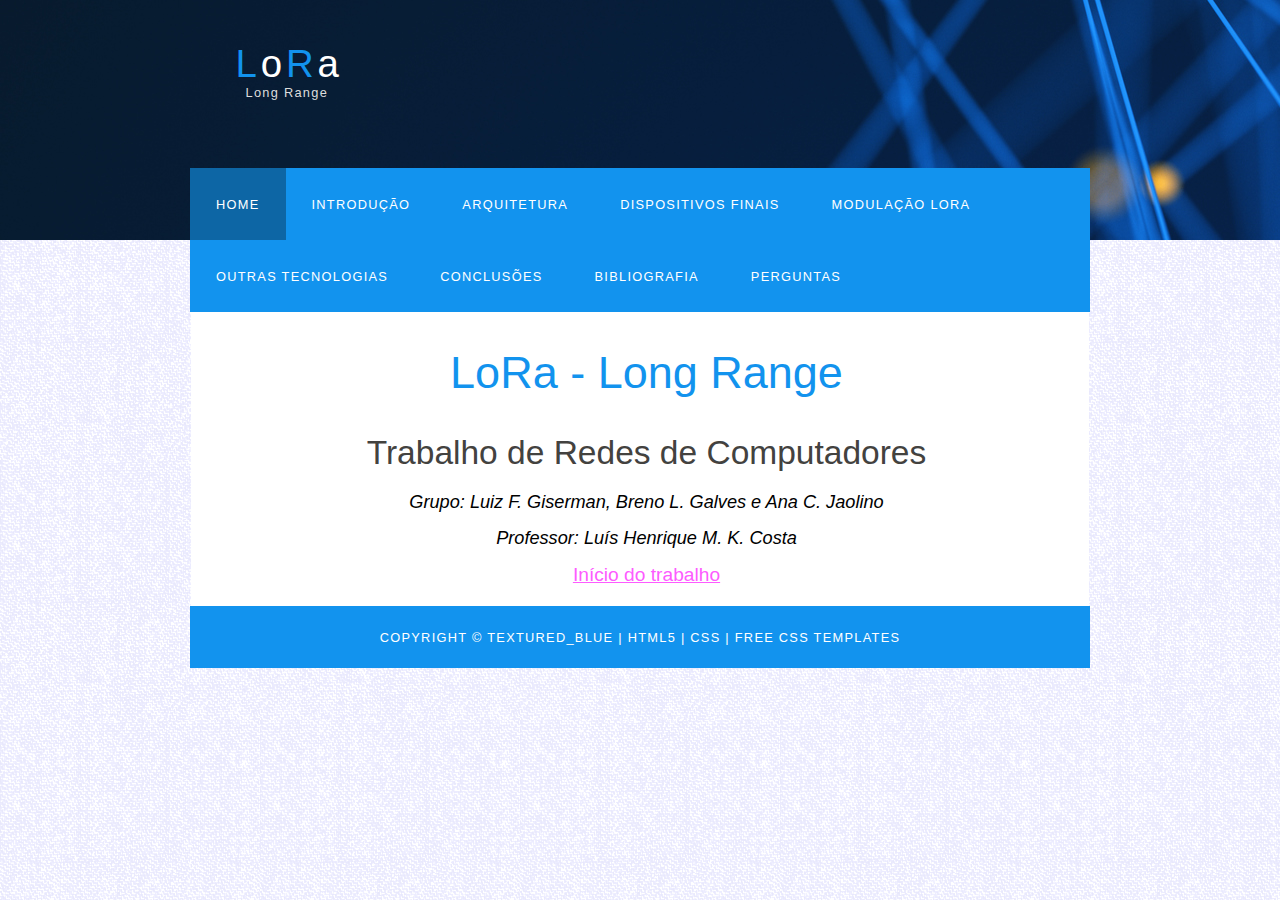
<file: index.html>
<!DOCTYPE HTML>
<html>

<head>
  <title>LoRa - Redes de Computadores I</title>
  <meta name="description" content="website description" />
  <meta charset="UTF-8"/>
  <meta name="keywords" content="website keywords, website keywords" />
  <meta http-equiv="content-type" content="text/html; charset=windows-1252" />
  <link rel="stylesheet" type="text/css" href="style/style.css" title="style" />
</head>

<body>
  <div id="main">
    <div id="header">
      <div id="logo">
        <div id="logo_text">
          <!-- class="logo_colour", allows you to change the colour of the text -->
          <h1><a href="index.html"><span class="logo_colour">L</span>o<span class="logo_colour">R</span>a</a></h1>
        </div>
        <div id="logoPadding">
        <h2>Long Range</h2>
        </div>
      </div>
      <div id="menubar">
        <ul id="menu">
          <!-- put class="selected" in the li tag for the selected page - to highlight which page you're on -->
          <li class="selected"><a href="index.html">Home</a></li>
          <li><a href="introducao.html">Introdução</a></li>
          <li><a href="arquitetura.html">Arquitetura</a></li>
          <li><a href="dispositivos.html">Dispositivos Finais</a></li>
          <li><a href="modulacao.html">Modulação LoRa</a></li>
          <li><a href="outras_tecno.html">Outras Tecnologias</a></li>
          <li><a href="conclusoes.html">Conclusões</a></li>
          <li><a href="bibliografia.html">Bibliografia</a></li>
          <li><a href="perguntas.html">Perguntas</a></li>

        </ul>
      </div>
    </div>
    <div id="site_content">
      <div id="content">
        <div align="center">
          <h2 class="maior">LoRa - Long Range</h2>
          <h3>Trabalho de Redes de Computadores</h3>
          <h5>Grupo: Luiz F. Giserman, Breno L. Galves e Ana C. Jaolino</h5>
          <h5>Professor: Luís Henrique M. K. Costa</h5>
          <a class="ulist" href="introducao.html">Início do trabalho</a>
        </div>
      </div>
    </div>
    <div id="footer">
      Copyright &copy; textured_blue | <a href="http://validator.w3.org/check?uri=referer">HTML5</a> | <a href="http://jigsaw.w3.org/css-validator/check/referer">CSS</a> | <a href="http://www.html5webtemplates.co.uk">Free CSS Templates</a>
    </div>
  </div>
</body>
</html>
</file>
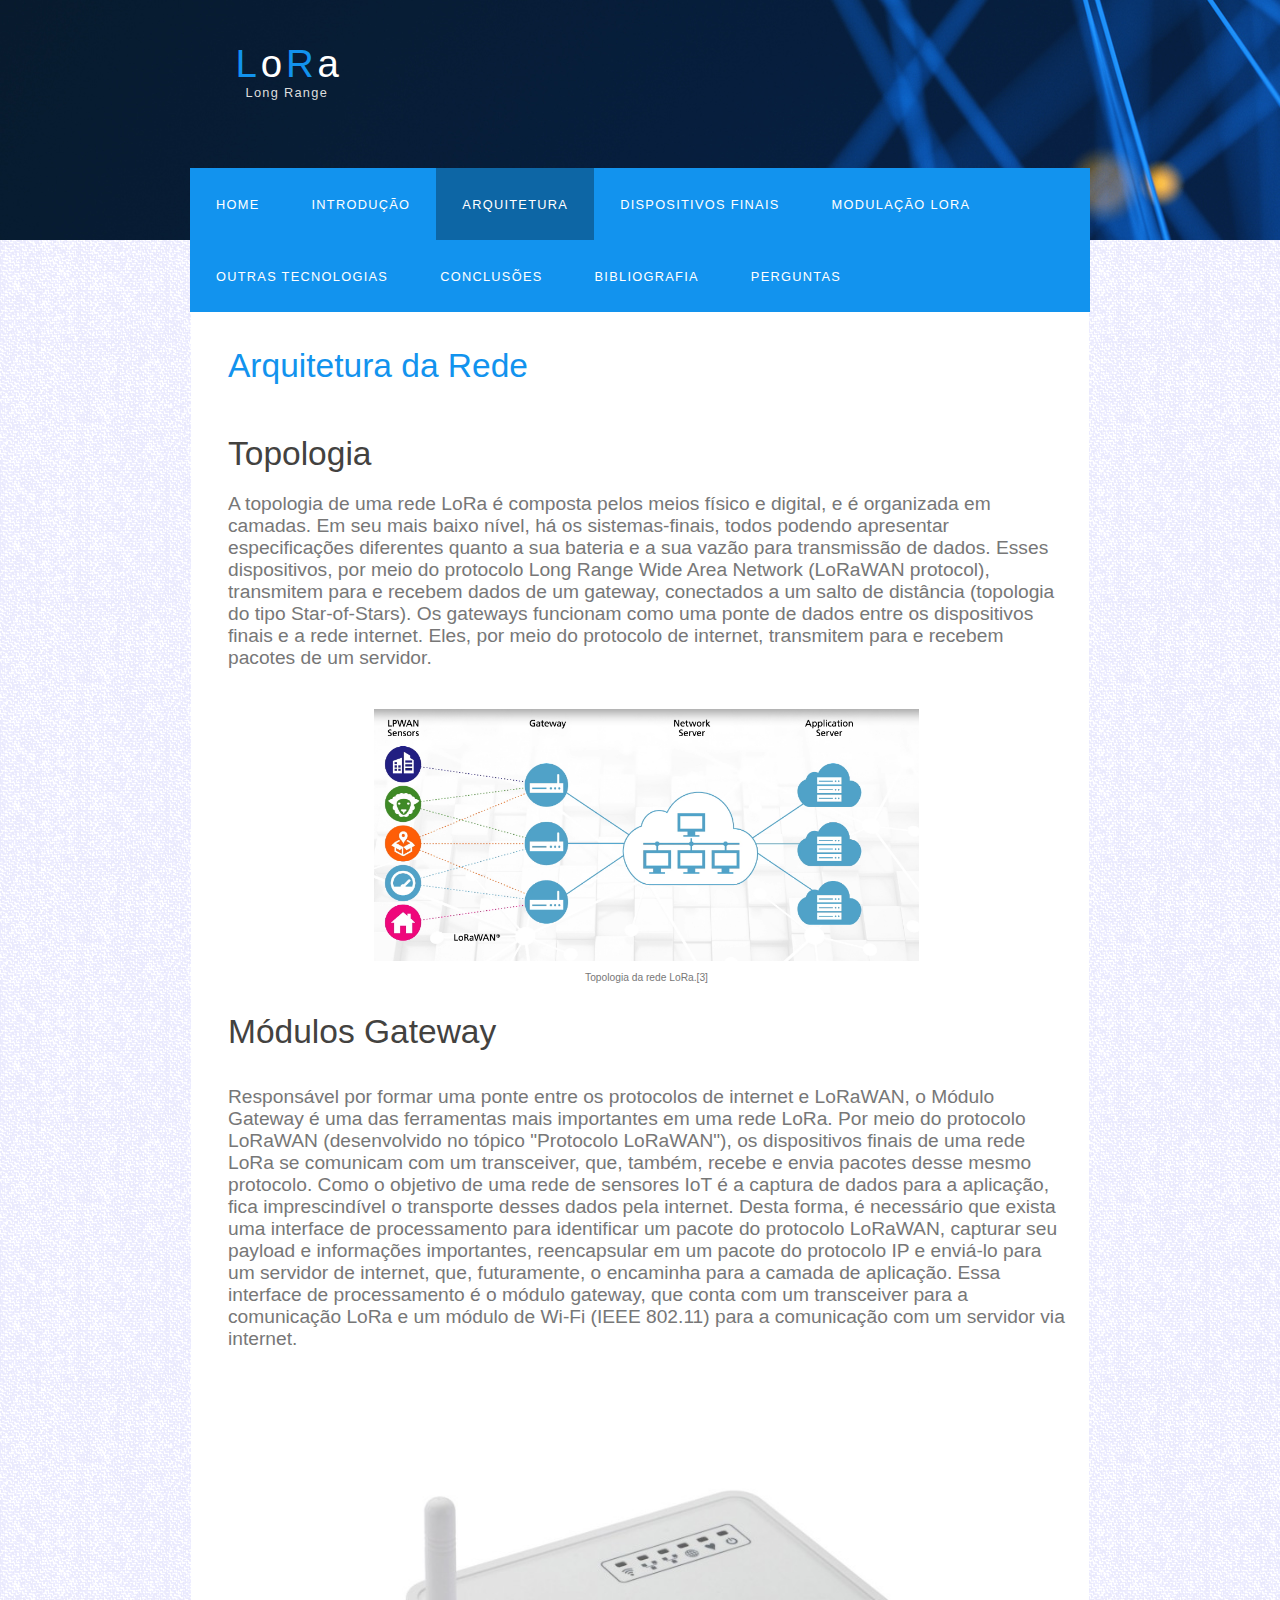
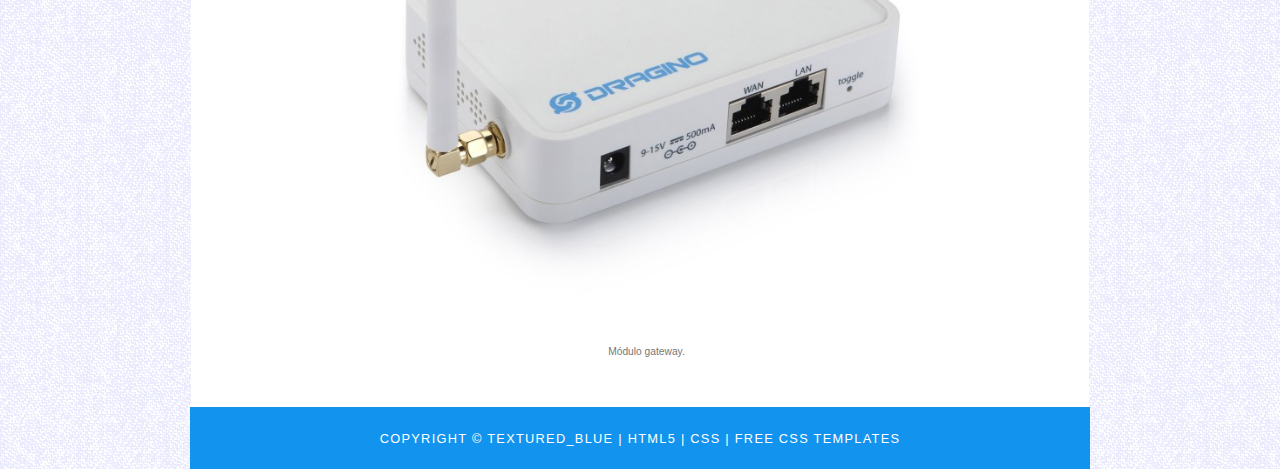
<file: arquitetura.html>
<!DOCTYPE HTML>
<html>

<head>
  <title>LoRa - Redes de Computadores I</title>
  <meta name="description" content="website description" />
  <meta charset="UTF-8"/>
  <meta name="keywords" content="website keywords, website keywords" />
  <meta http-equiv="content-type" content="text/html; charset=windows-1252" />
  <link rel="stylesheet" type="text/css" href="style/style.css" title="style" />
</head>

<body>
  <div id="main">
    <div id="header">
      <div id="logo">
        <div id="logo_text">
          <h1><a href="index.html"><span class="logo_colour">L</span>o<span class="logo_colour">R</span>a</a></h1>
        </div>
        <div id="logoPadding">
        <h2>Long Range</h2>
        </div>
      </div>
      <div id="menubar">
        <ul id="menu">
          <!-- put class="selected" in the li tag for the selected page - to highlight which page you're on -->
          <li><a href="index.html">Home</a></li>
          <li><a href="introducao.html">Introdução</a></li>
          <li class="selected"><a href="arquitetura.html">Arquitetura</a></li>
          <li><a href="dispositivos.html">Dispositivos Finais</a></li>
          <li><a href="modulacao.html">Modulação LoRa</a></li>
          <li><a href="outras_tecno.html">Outras Tecnologias</a></li>
          <li><a href="conclusoes.html">Conclusões</a></li>
          <li><a href="bibliografia.html">Bibliografia</a></li>
          <li><a href="perguntas.html">Perguntas</a></li>

        </ul>
      </div>
    </div>
    <div id="site_content">

      <div id="content">
        <!-- insert the page content here -->
        <h2>Arquitetura da Rede</h2>
        <br>
        <h1>Topologia</h1>
        <p>A topologia de uma rede LoRa é composta pelos meios físico e digital, e é organizada em camadas. Em seu mais baixo nível, há os sistemas-finais, todos podendo apresentar especificações diferentes quanto a sua bateria e a sua vazão para transmissão de dados. Esses dispositivos, por meio do protocolo Long Range Wide Area Network (LoRaWAN protocol), transmitem para e recebem dados de um gateway, conectados a um salto de distância (topologia do tipo Star-of-Stars). Os gateways funcionam como uma ponte de dados entre os dispositivos finais e a rede internet. Eles, por meio do protocolo de internet, transmitem para e recebem pacotes de um servidor.</p>

        <div class="imageCaption"><img src="imgs/topologia.png" class="imagePadding"><br>Topologia da rede LoRa.[3]</div>

        <br>
        <h1>Módulos Gateway</h1>
        <br>

        <p>Responsável por formar uma ponte entre os protocolos de internet e LoRaWAN, o Módulo Gateway é uma das ferramentas mais importantes em uma rede LoRa. Por meio do protocolo LoRaWAN (desenvolvido no tópico "Protocolo LoRaWAN"), os dispositivos finais de uma rede LoRa se comunicam com um transceiver, que, também, recebe e envia pacotes desse mesmo protocolo. Como o objetivo de uma rede de sensores IoT é a captura de dados para a aplicação, fica imprescindível o transporte desses dados pela internet. Desta forma, é necessário que exista uma interface de processamento para identificar um pacote do protocolo LoRaWAN, capturar seu payload e informações importantes, reencapsular em um pacote do protocolo IP e enviá-lo para um servidor de internet, que, futuramente, o encaminha para a camada de aplicação. Essa interface de processamento é o módulo gateway, que conta com um transceiver para a comunicação LoRa e um módulo de Wi-Fi (IEEE 802.11) para a comunicação com um servidor via internet.</p>

        <div class="imageCaption"><img src="imgs/loraGateway.jpg" class="imagePadding"><br>Módulo gateway.</div>

        <br>
        <br>

      </div>
    </div>
    <div id="footer">
      Copyright &copy; textured_blue | <a href="http://validator.w3.org/check?uri=referer">HTML5</a> | <a href="http://jigsaw.w3.org/css-validator/check/referer">CSS</a> | <a href="http://www.html5webtemplates.co.uk">Free CSS Templates</a>
    </div>
  </div>
</body>
</html>
</file>
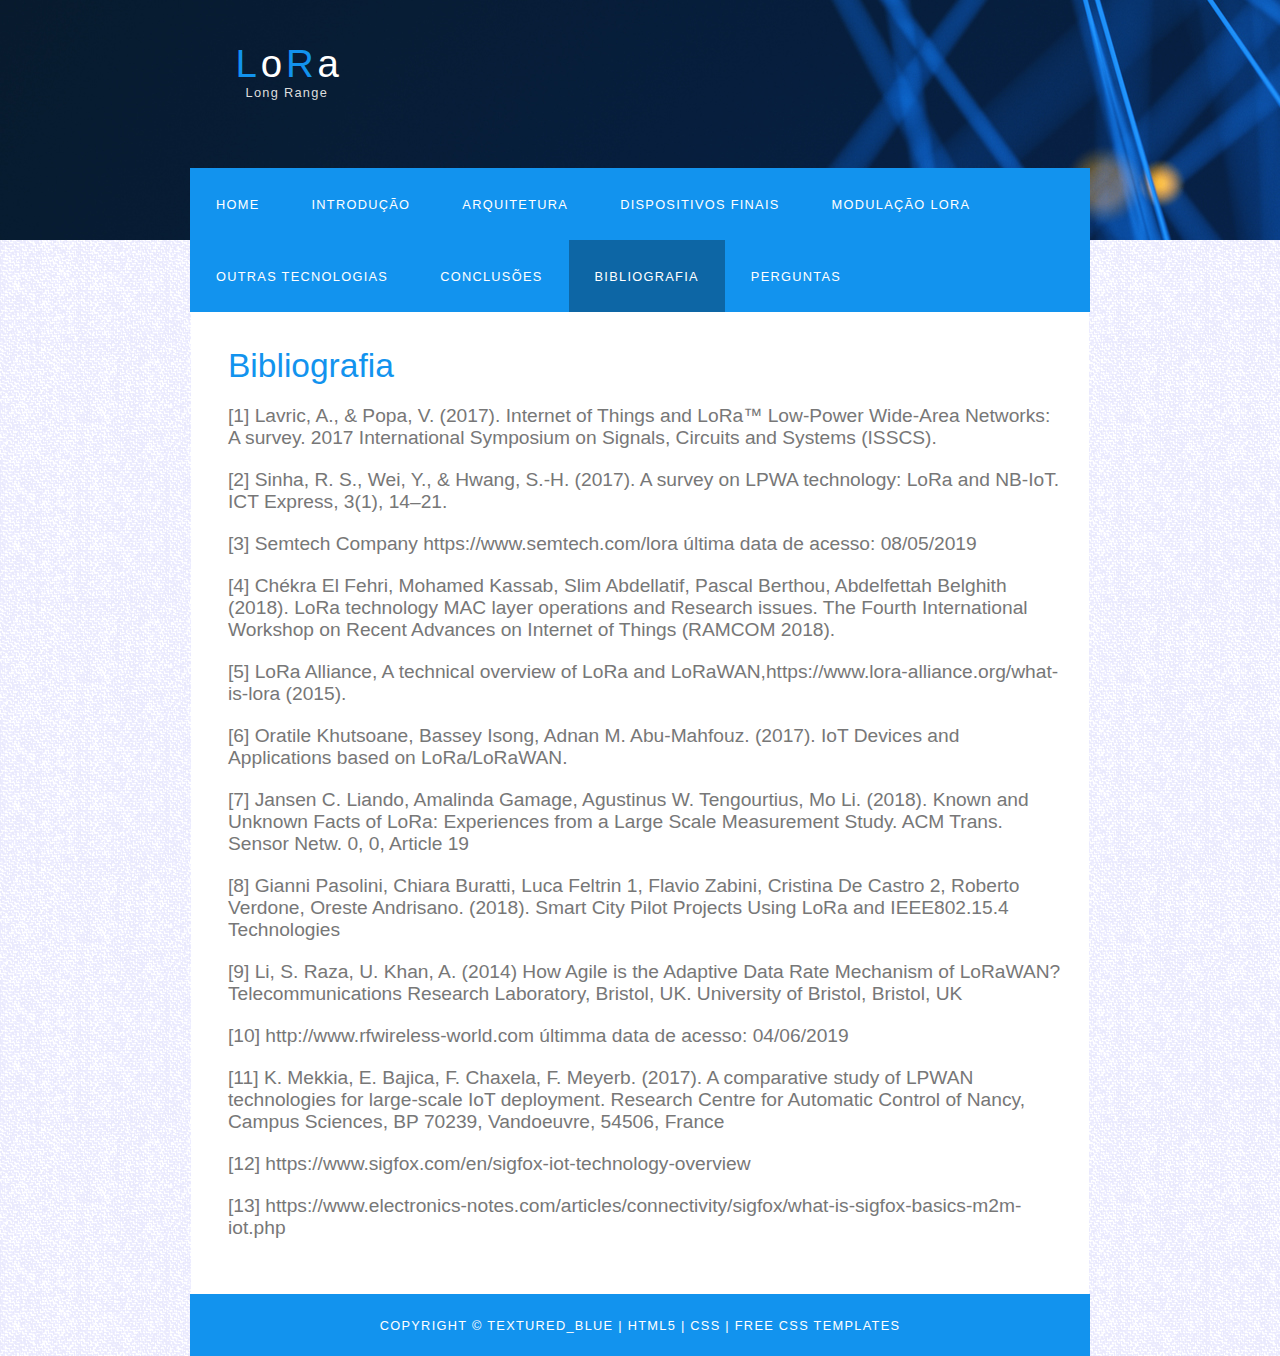
<file: bibliografia.html>
<!DOCTYPE HTML>
<html>

<head>
  <title>LoRa - Redes de Computadores I</title>
  <meta name="description" content="website description" />
  <meta charset="UTF-8"/>
  <meta name="keywords" content="website keywords, website keywords" />
  <meta http-equiv="content-type" content="text/html; charset=windows-1252" />
  <link rel="stylesheet" type="text/css" href="style/style.css" title="style" />
</head>

<body>
  <div id="main">
    <div id="header">
      <div id="logo">
        <div id="logo_text">
          <h1><a href="index.html"><span class="logo_colour">L</span>o<span class="logo_colour">R</span>a</a></h1>
        </div>
        <div id="logoPadding">
        <h2>Long Range</h2>
        </div>
      </div>
      <div id="menubar">
        <ul id="menu">
          <!-- put class="selected" in the li tag for the selected page - to highlight which page you're on -->
          <li><a href="index.html">Home</a></li>
          <li><a href="introducao.html">Introdução</a></li>
          <li><a href="arquitetura.html">Arquitetura</a></li>
          <li><a href="dispositivos.html">Dispositivos Finais</a></li>
          <li><a href="modulacao.html">Modulação LoRa</a></li>
          <li><a href="outras_tecno.html">Outras Tecnologias</a></li>
          <li><a href="conclusoes.html">Conclusões</a></li>
          <li class="selected"><a href="bibliografia.html">Bibliografia</a></li>
          <li><a href="perguntas.html">Perguntas</a></li>

        </ul>
      </div>
    </div>
    <div id="site_content">
      <div id="content">
        <!-- insert the page content here -->
        <h2>Bibliografia</h2>
        <p>[1] Lavric, A., & Popa, V. (2017). Internet of Things and LoRa™ Low-Power Wide-Area Networks: A survey. 2017 International Symposium on Signals, Circuits and Systems (ISSCS).</p>
        <p>[2] Sinha, R. S., Wei, Y., & Hwang, S.-H. (2017). A survey on LPWA technology: LoRa and NB-IoT. ICT Express, 3(1), 14–21.</p>
        <p>[3] Semtech Company https://www.semtech.com/lora última data de acesso: 08/05/2019</p>
        <p>[4] Chékra El Fehri, Mohamed Kassab, Slim Abdellatif, Pascal Berthou, Abdelfettah Belghith (2018). LoRa technology MAC layer operations and Research issues. The Fourth International Workshop on Recent Advances on Internet of Things (RAMCOM 2018).</p>
        <p>[5] LoRa Alliance, A technical overview of LoRa and  LoRaWAN,https://www.lora-alliance.org/what-is-lora (2015). </p>
        <p>[6] Oratile Khutsoane, Bassey Isong, Adnan M. Abu-Mahfouz. (2017). IoT Devices and Applications based on LoRa/LoRaWAN.</p>
        <p>[7] Jansen C. Liando, Amalinda Gamage, Agustinus W. Tengourtius, Mo Li. (2018). Known and Unknown Facts of LoRa: Experiences from a Large Scale Measurement Study. ACM Trans. Sensor Netw. 0, 0, Article 19</p>
        <p>[8] Gianni Pasolini, Chiara Buratti, Luca Feltrin 1, Flavio Zabini, Cristina De Castro 2, Roberto Verdone, Oreste Andrisano. (2018). Smart City Pilot Projects Using LoRa and IEEE802.15.4 Technologies</p>
        <p>[9] Li, S. Raza, U. Khan, A. (2014) How Agile is the Adaptive Data Rate Mechanism of LoRaWAN? Telecommunications Research Laboratory, Bristol, UK. University of Bristol, Bristol, UK</p>
        <p>[10] http://www.rfwireless-world.com últimma data de acesso: 04/06/2019</p>
        <p>[11] K. Mekkia, E. Bajica, F. Chaxela, F. Meyerb. (2017). A comparative study of LPWAN technologies for large-scale IoT deployment. Research Centre for Automatic Control of Nancy, Campus Sciences, BP 70239, Vandoeuvre, 54506, France</p>
        <p>[12] https://www.sigfox.com/en/sigfox-iot-technology-overview</p>
        <p>[13] https://www.electronics-notes.com/articles/connectivity/sigfox/what-is-sigfox-basics-m2m-iot.php</p>
        <br>
      </div>
    </div>
    <div id="footer">
      Copyright &copy; textured_blue | <a href="http://validator.w3.org/check?uri=referer">HTML5</a> | <a href="http://jigsaw.w3.org/css-validator/check/referer">CSS</a> | <a href="http://www.html5webtemplates.co.uk">Free CSS Templates</a>
    </div>
  </div>
</body>
</html>
</file>
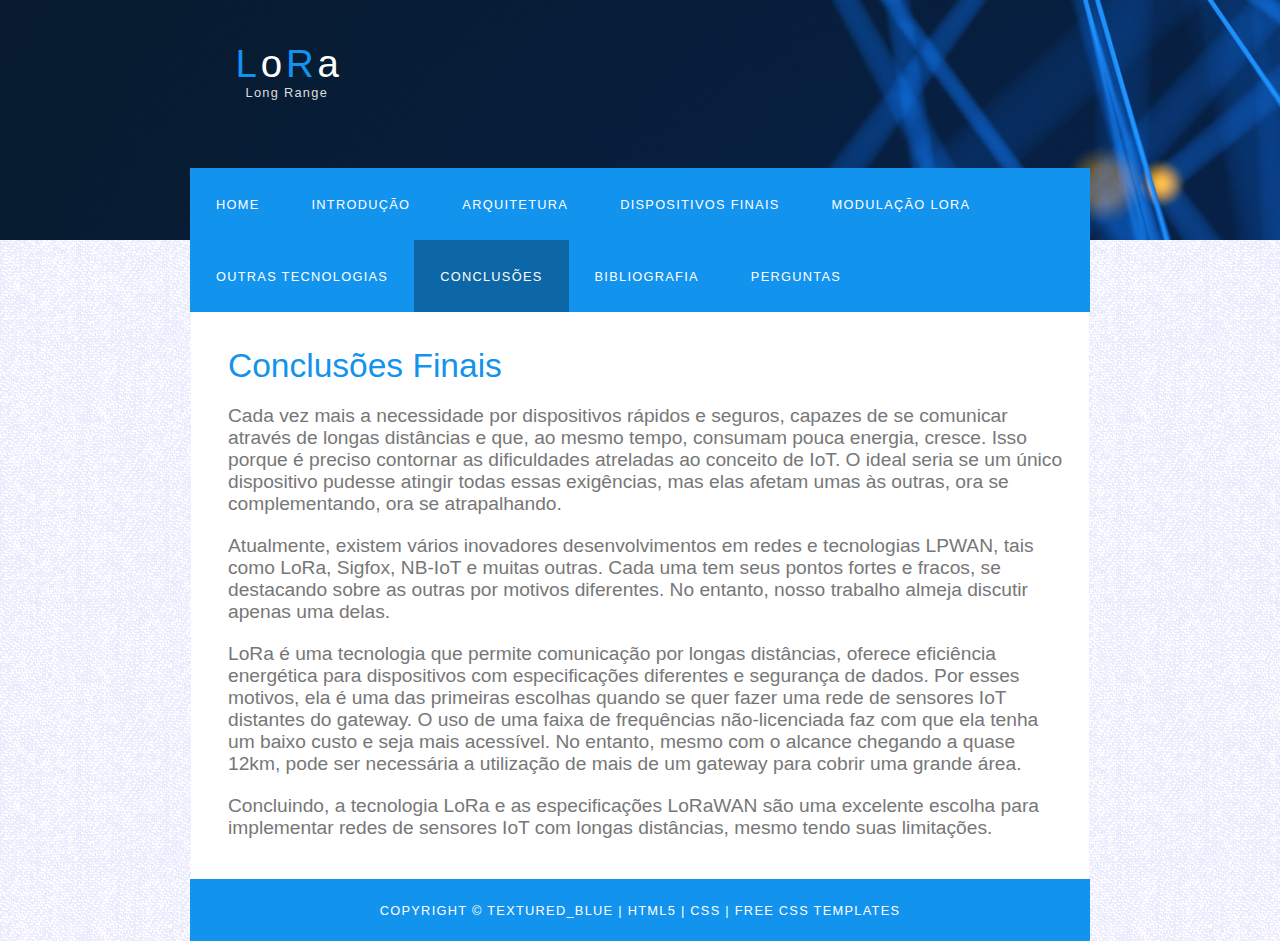
<file: conclusoes.html>
<!DOCTYPE HTML>
<html>

<head>
  <title>LoRa - Redes de Computadores I</title>
  <meta name="description" content="website description" />
  <meta charset="UTF-8"/>
  <meta name="keywords" content="website keywords, website keywords" />
  <meta http-equiv="content-type" content="text/html; charset=windows-1252" />
  <link rel="stylesheet" type="text/css" href="style/style.css" title="style" />
</head>

<body>
  <div id="main">
    <div id="header">
      <div id="logo">
        <div id="logo_text">
          <h1><a href="index.html"><span class="logo_colour">L</span>o<span class="logo_colour">R</span>a</a></h1>
        </div>
        <div id="logoPadding">
        <h2>Long Range</h2>
        </div>
      </div>
      <div id="menubar">
        <ul id="menu">
          <!-- put class="selected" in the li tag for the selected page - to highlight which page you're on -->
          <li><a href="index.html">Home</a></li>
          <li><a href="introducao.html">Introdução</a></li>
          <li><a href="arquitetura.html">Arquitetura</a></li>
          <li><a href="dispositivos.html">Dispositivos Finais</a></li>
          <li><a href="modulacao.html">Modulação LoRa</a></li>
          <li><a href="outras_tecno.html">Outras Tecnologias</a></li>
          <li class="selected"><a href="conclusoes.html">Conclusões</a></li>
          <li><a href="bibliografia.html">Bibliografia</a></li>
          <li><a href="perguntas.html">Perguntas</a></li>

        </ul>
      </div>
    </div>
    <div id="site_content">
      <div id="content">
        <!-- insert the page content here -->
        <h2>Conclusões Finais</h2>
        <p>Cada vez mais a necessidade por dispositivos rápidos e seguros, capazes de se comunicar através de  longas  distâncias  e que,  ao  mesmo  tempo,  consumam  pouca  energia, cresce. Isso porque é preciso contornar as dificuldades atreladas ao conceito de IoT. O  ideal  seria  se  um  único dispositivo pudesse atingir todas essas exigências, mas elas afetam umas às outras, ora se complementando, ora se atrapalhando.</p>
        <p>Atualmente, existem vários inovadores desenvolvimentos em redes e tecnologias LPWAN, tais como LoRa, Sigfox, NB-IoT e muitas outras. Cada uma tem seus pontos fortes e fracos, se destacando sobre as outras por motivos diferentes. No entanto, nosso trabalho almeja discutir apenas uma delas.</p>
        <p>LoRa é uma tecnologia que permite comunicação por longas distâncias, oferece eficiência energética para dispositivos com especificações diferentes e segurança de dados. Por esses motivos, ela é uma das primeiras escolhas quando se quer fazer uma rede de sensores IoT distantes do gateway. O uso de uma faixa de frequências não-licenciada faz com que ela tenha um baixo custo e seja mais acessível. No entanto, mesmo com o alcance chegando a quase 12km, pode ser necessária a utilização de mais de um gateway para cobrir uma grande área.</p>
        <p>Concluindo, a tecnologia LoRa e as especificações LoRaWAN são uma excelente escolha para implementar redes de sensores IoT com longas distâncias, mesmo tendo suas limitações.</p> 
      </div>
    </div>
    <div id="footer">
      Copyright &copy; textured_blue | <a href="http://validator.w3.org/check?uri=referer">HTML5</a> | <a href="http://jigsaw.w3.org/css-validator/check/referer">CSS</a> | <a href="http://www.html5webtemplates.co.uk">Free CSS Templates</a>
    </div>
  </div>
</body>
</html>
</file>
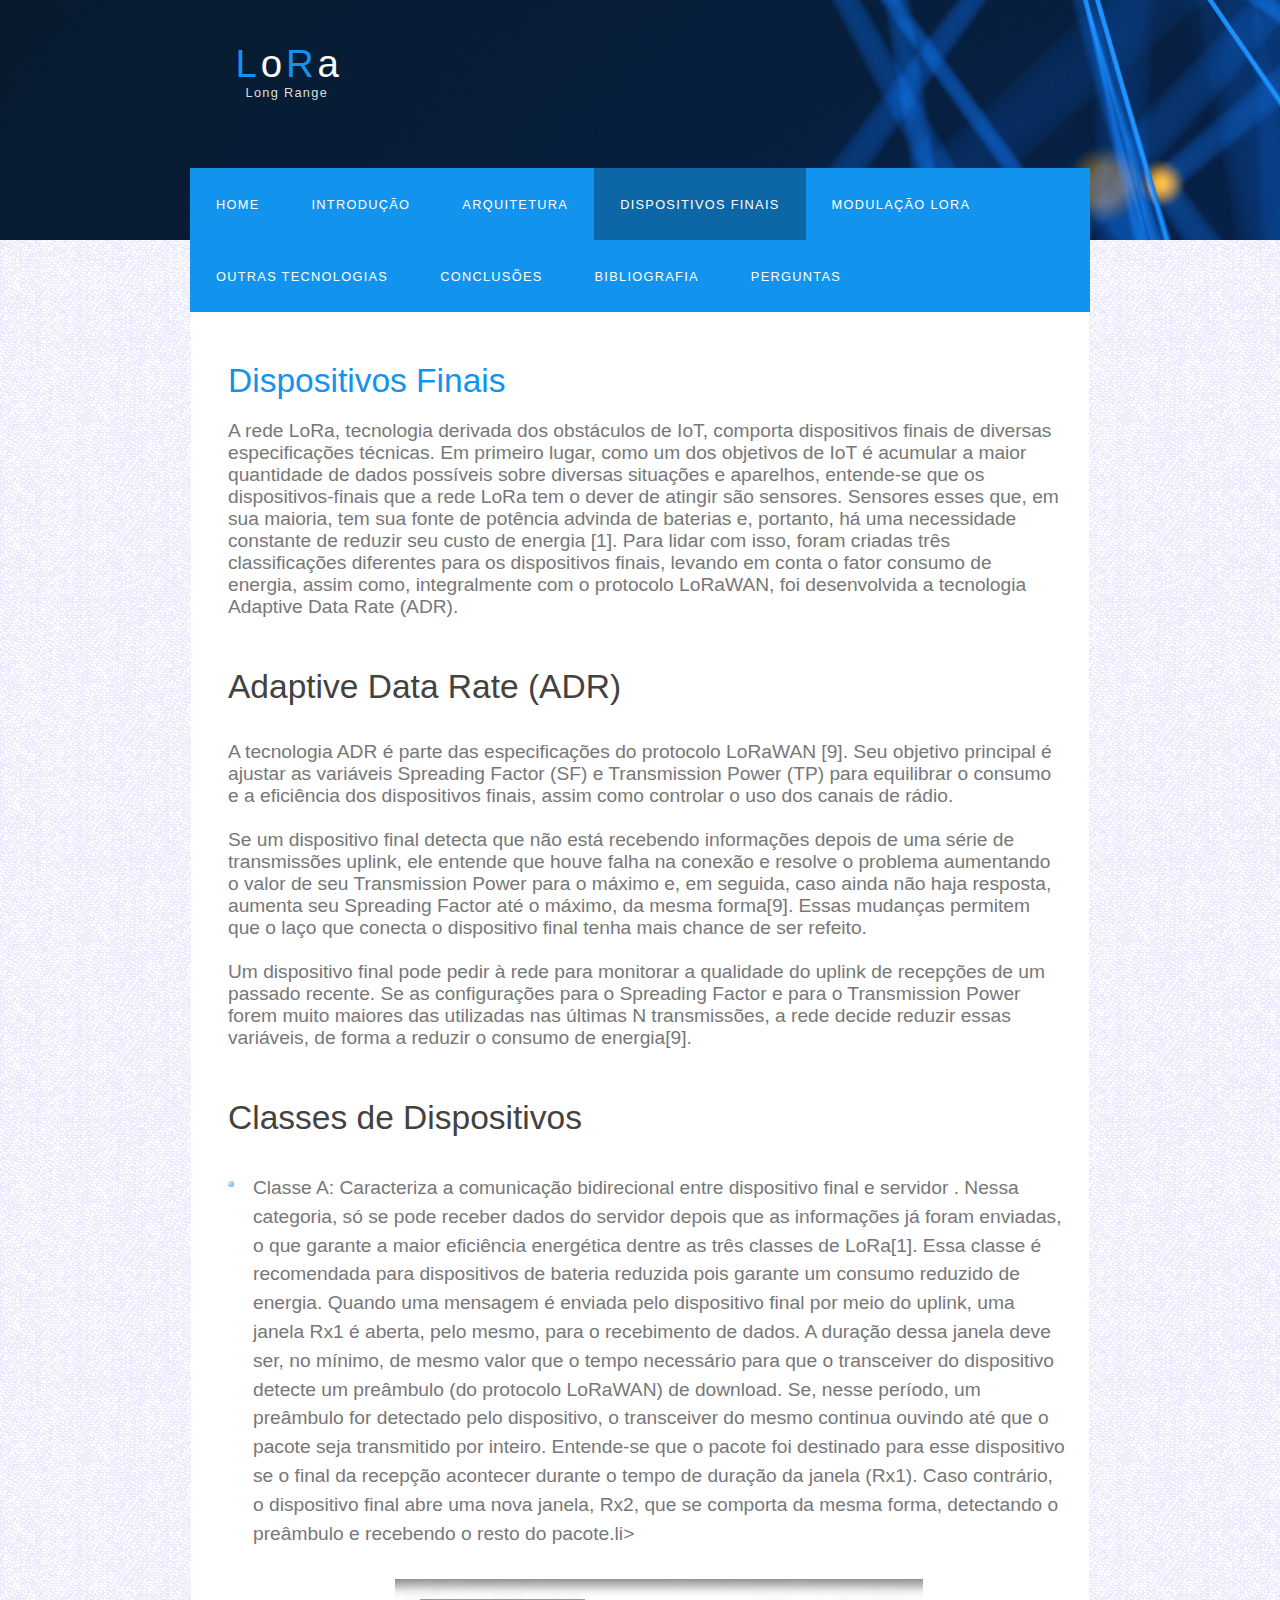
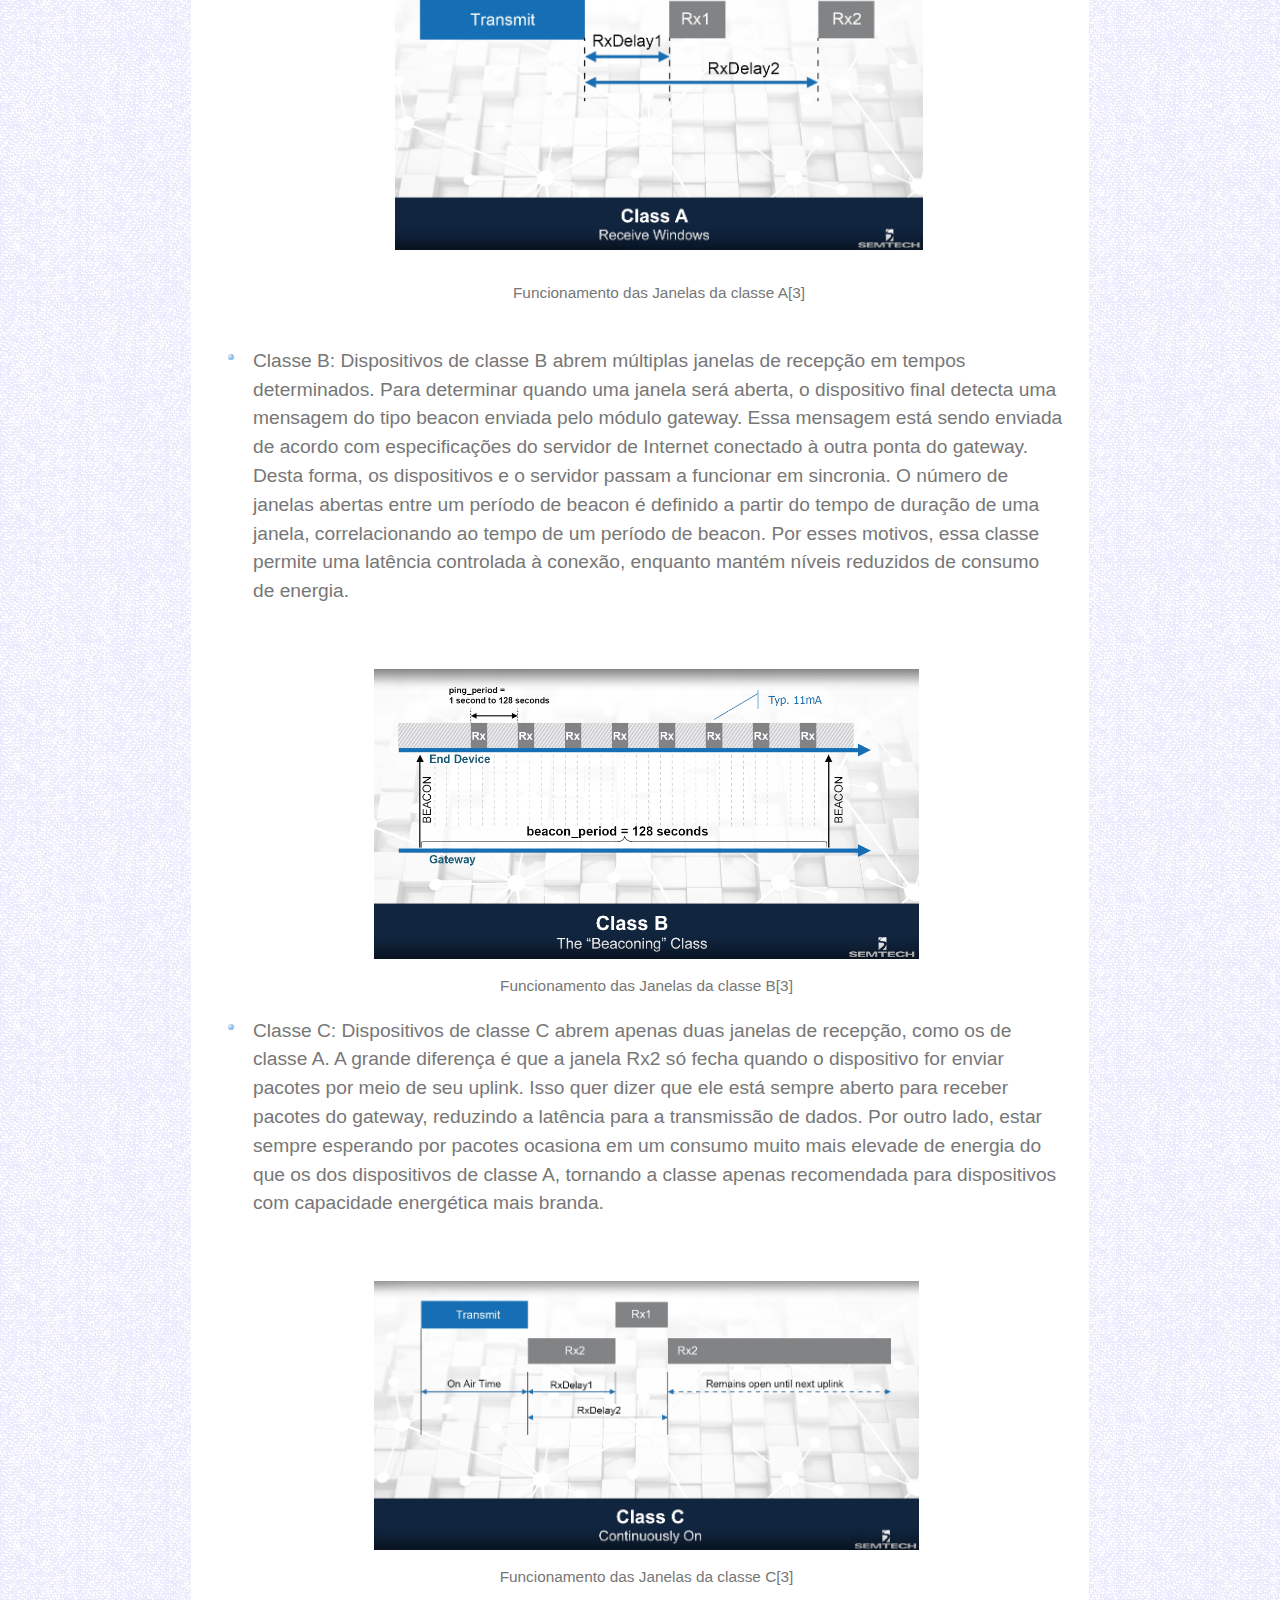
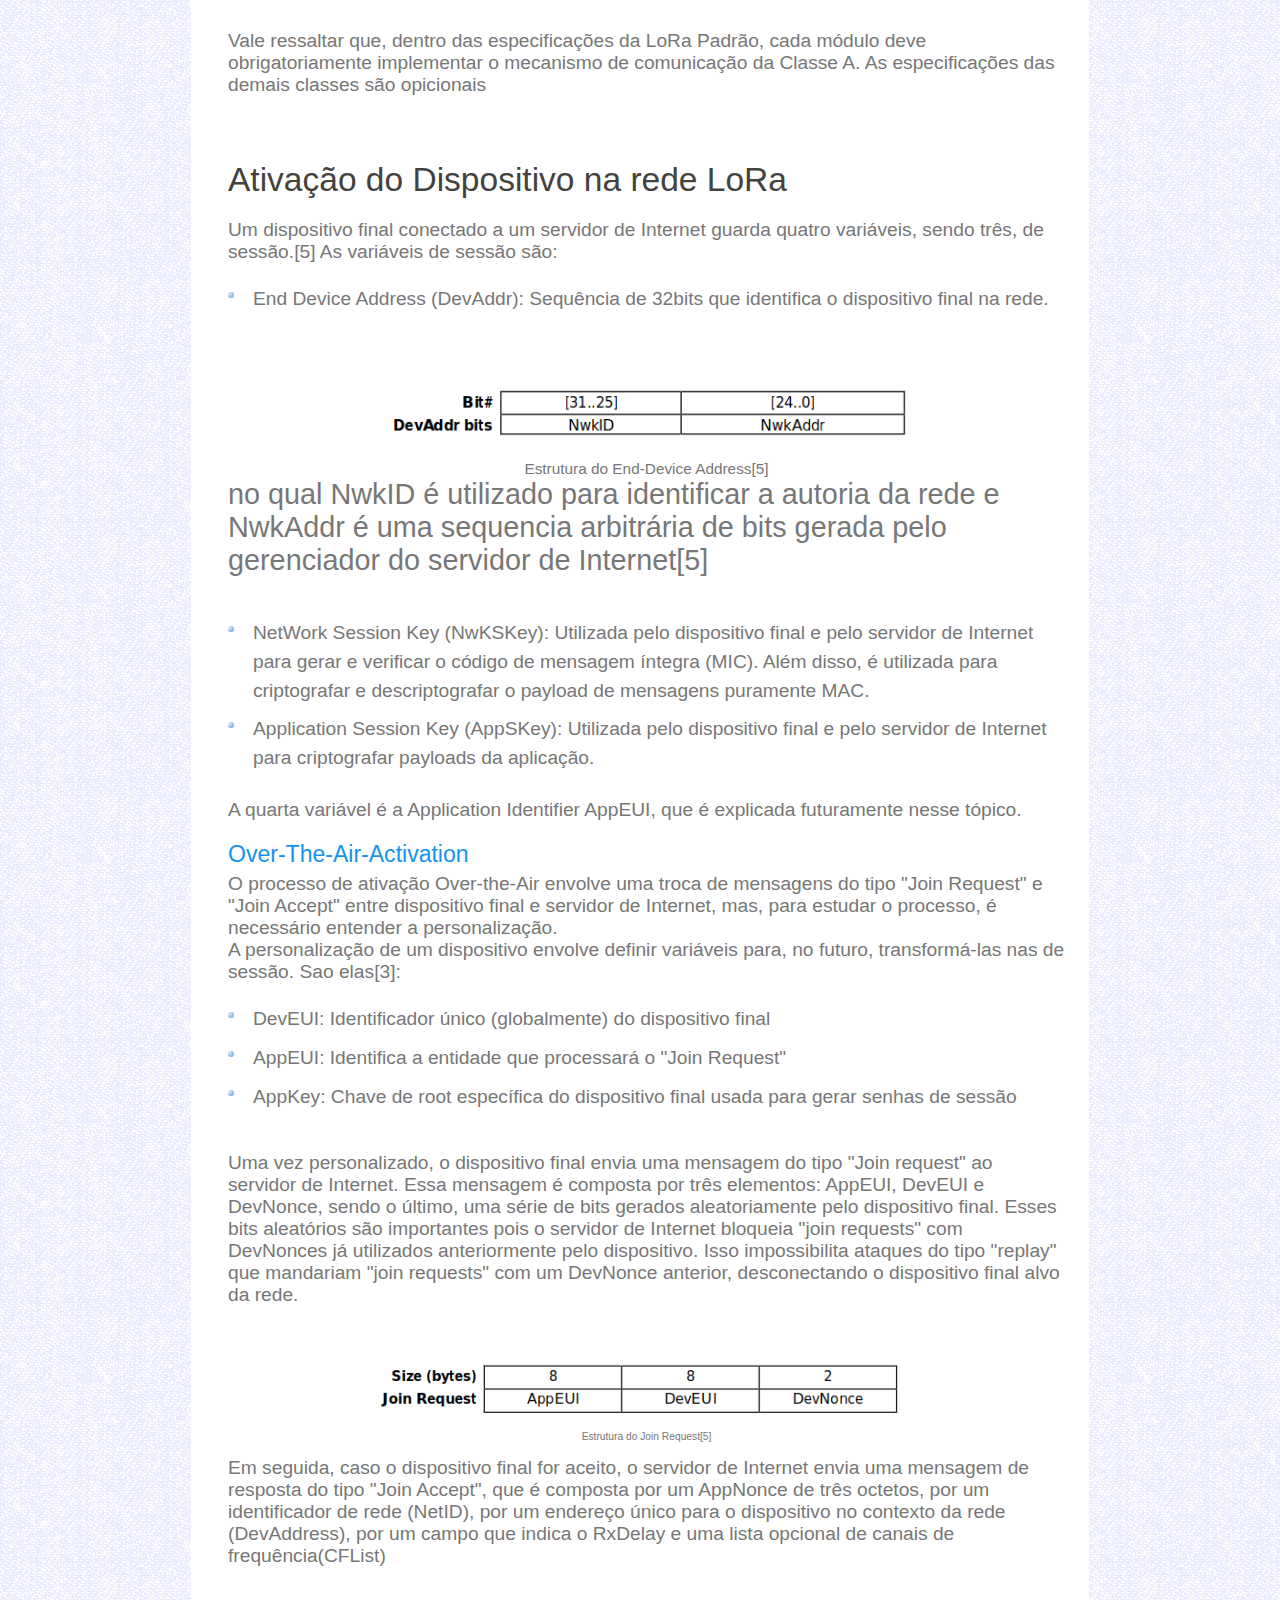
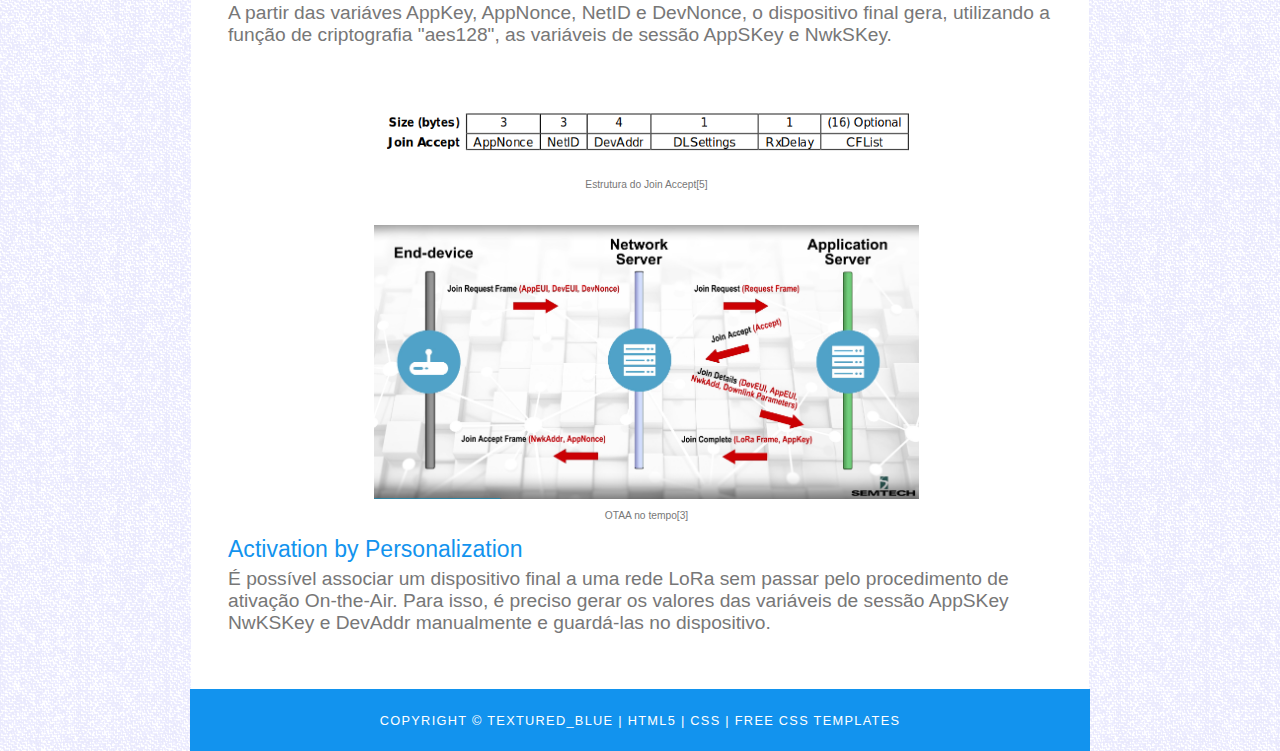
<file: dispositivos.html>
<!DOCTYPE HTML>
<html>

<head>
  <title>LoRa - Redes de Computadores I</title>
  <meta name="description" content="website description" />
  <meta charset="UTF-8"/>
  <meta name="keywords" content="website keywords, website keywords" />
  <meta http-equiv="content-type" content="text/html; charset=windows-1252" />
  <link rel="stylesheet" type="text/css" href="style/style.css" title="style" />
</head>

<body>
  <div id="main">
    <div id="header">
      <div id="logo">
        <div id="logo_text">
          <h1><a href="index.html"><span class="logo_colour">L</span>o<span class="logo_colour">R</span>a</a></h1>
        </div>
        <div id="logoPadding">
        <h2>Long Range</h2>
        </div>
      </div>
      <div id="menubar">
        <ul id="menu">
          <!-- put class="selected" in the li tag for the selected page - to highlight which page you're on -->
          <li><a href="index.html">Home</a></li>
          <li><a href="introducao.html">Introdução</a></li>
          <li><a href="arquitetura.html">Arquitetura</a></li>
          <li class="selected"><a href="dispositivos.html">Dispositivos Finais</a></li>
          <li><a href="modulacao.html">Modulação LoRa</a></li>
          <li><a href="outras_tecno.html">Outras Tecnologias</a></li>
          <li><a href="conclusoes.html">Conclusões</a></li>
          <li><a href="bibliografia.html">Bibliografia</a></li>
          <li><a href="perguntas.html">Perguntas</a></li>

        </ul>
      </div>
    </div>
    <div id="site_content">

      <div id="content">
        <!-- insert the page content here -->

        <br>
        <h2>Dispositivos Finais</h2>
        <p>A rede LoRa, tecnologia derivada dos obstáculos de IoT, comporta dispositivos finais de diversas especificações técnicas. Em primeiro lugar, como um dos objetivos de IoT é acumular a maior quantidade de dados possíveis sobre diversas situações e aparelhos, entende-se que os dispositivos-finais que a rede LoRa tem o dever de atingir são sensores. Sensores esses que, em sua maioria, tem sua fonte de potência advinda de baterias e, portanto, há uma necessidade constante de reduzir seu custo de energia [1]. Para lidar com isso, foram criadas três classificações diferentes para os dispositivos finais, levando em conta o fator consumo de energia, assim como, integralmente com o protocolo LoRaWAN, foi desenvolvida a tecnologia Adaptive Data Rate (ADR).</p>

        <br>
        <h3>Adaptive Data Rate (ADR)</h3>
        <br>

        <p>A tecnologia ADR é parte das especificações do protocolo LoRaWAN [9]. Seu objetivo principal é ajustar as variáveis Spreading Factor (SF) e Transmission Power (TP) para equilibrar o consumo e a eficiência dos dispositivos finais, assim como controlar o uso dos canais de rádio.

        <br><br> Se um dispositivo final detecta que não está recebendo informações depois de uma série de transmissões uplink, ele entende que houve falha na conexão e resolve o problema aumentando o valor de seu Transmission Power para o máximo e, em seguida, caso ainda não haja resposta, aumenta seu Spreading Factor até o máximo, da mesma forma[9]. Essas mudanças permitem que o laço que conecta o dispositivo final tenha mais chance de ser refeito.

        <br><br> Um dispositivo final pode pedir à rede para monitorar a qualidade do uplink de recepções de um passado recente. Se as configurações para o Spreading Factor e para o Transmission Power forem muito maiores das utilizadas nas últimas N transmissões, a rede decide reduzir essas variáveis, de forma a reduzir o consumo de energia[9].</p>

        <br>
        <h3>Classes de Dispositivos</h3>
        <br>

        <ul class="ulist">
          <li> Classe A: Caracteriza a comunicação bidirecional entre dispositivo final e servidor . Nessa categoria, só se pode receber dados do servidor depois que as informações já foram enviadas, o que garante a maior eficiência energética dentre as três classes de LoRa[1]. Essa classe é recomendada para dispositivos de bateria reduzida pois garante um consumo reduzido de energia. Quando uma mensagem é enviada pelo dispositivo final por meio do uplink, uma janela Rx1 é aberta, pelo mesmo, para o recebimento de dados. A duração dessa janela deve ser, no mínimo, de mesmo valor que o tempo necessário para que o transceiver do dispositivo detecte  um preâmbulo (do protocolo LoRaWAN) de download. Se, nesse período, um preâmbulo for detectado pelo dispositivo, o transceiver do mesmo continua ouvindo até que o pacote seja transmitido por inteiro. Entende-se que o pacote foi destinado para esse dispositivo se o final da recepção acontecer durante o tempo de duração da janela (Rx1). Caso contrário, o dispositivo final abre uma nova janela, Rx2, que se comporta da mesma forma, detectando o preâmbulo e recebendo o resto do pacote.li>
          <br>
          <div class="imageCaption"><img src="imgs/classA.png" class="imagePadding"><br>Funcionamento das Janelas da classe A[3]</div>
          <br>
          <li> Classe B: Dispositivos de classe B abrem múltiplas janelas de recepção em tempos determinados. Para determinar quando uma janela será aberta, o dispositivo final detecta uma mensagem do tipo beacon enviada pelo módulo gateway. Essa mensagem está sendo enviada de acordo com especificações do servidor de Internet conectado à outra ponta do gateway. Desta forma, os dispositivos e o servidor passam a funcionar em sincronia. O número de janelas abertas entre um período de beacon é definido a partir do tempo de duração de uma janela, correlacionando ao tempo de um período de beacon. Por esses motivos, essa classe permite uma latência controlada à conexão, enquanto mantém níveis reduzidos de consumo de energia.</li>
          <br>
          <div class="imageCaption"><img src="imgs/classB.png" class="imagePadding"><br>Funcionamento das Janelas da classe B[3]</div>
          <br>
          <li> Classe C: Dispositivos de classe C abrem apenas duas janelas de recepção, como os de classe A. A grande diferença é que a janela Rx2 só fecha quando o dispositivo for enviar pacotes por meio de seu uplink. Isso quer dizer que ele está sempre aberto para receber pacotes do gateway, reduzindo a latência para a transmissão de dados. Por outro lado, estar sempre esperando por pacotes ocasiona em um consumo muito mais elevade de energia do que os dos dispositivos de classe A, tornando a classe apenas recomendada para dispositivos com capacidade energética mais branda.</li>
          <br>
          <div class="imageCaption"><img src="imgs/classC.png" class="imagePadding"><br>Funcionamento das Janelas da classe C[3]</div>
          <br>
        </ul>
          <p>Vale ressaltar que, dentro das especificações da LoRa Padrão, cada módulo deve obrigatoriamente implementar o mecanismo de comunicação da Classe A. As especificações das demais classes são opicionais</p>
        <br>
        <br>

        <h3>Ativação do Dispositivo na rede LoRa</h3>
        <p>Um dispositivo final conectado a um servidor de Internet guarda quatro variáveis, sendo três, de sessão.[5] As variáveis de sessão são:</p>
        <ul class="ulist">
          <li>End Device Address (DevAddr): Sequência de 32bits que identifica o dispositivo final na rede.</li>
          <br>
          <div class="imageCaption"><img src="imgs/devAddress.png" class="imagePadding"><br>Estrutura do End-Device Address[5]</div>
          <p>no qual NwkID é utilizado para identificar a autoria da rede e NwkAddr é uma sequencia arbitrária de bits gerada pelo gerenciador do servidor de Internet[5]</p>
          <br>
          <li>NetWork Session Key (NwKSKey): Utilizada pelo dispositivo final e pelo servidor de Internet para gerar e verificar o código de mensagem íntegra (MIC). Além disso, é utilizada para criptografar e descriptografar o payload de mensagens puramente MAC.</li>
          <li>Application Session Key (AppSKey): Utilizada pelo dispositivo final e pelo servidor de Internet para criptografar payloads da aplicação.</li>
        </ul>
        <p>A quarta variável é a Application Identifier AppEUI, que é explicada futuramente nesse tópico.</p>
        <h4>Over-The-Air-Activation</h4>
        <p>O processo de ativação Over-the-Air envolve uma troca de mensagens do tipo "Join Request" e "Join Accept" entre dispositivo final e servidor de Internet, mas, para estudar o processo, é necessário entender a personalização.<br> A personalização de um dispositivo envolve definir variáveis para, no futuro, transformá-las nas de sessão. Sao elas[3]:</p>
        <ul class="ulist">
          <li>DevEUI: Identificador único (globalmente) do dispositivo final</li>
          <li>AppEUI: Identifica a entidade que processará o "Join Request"</li>
          <li>AppKey: Chave de root específica do dispositivo final usada para gerar senhas de sessão</li>
        </ul>
        <br>
        <p>Uma vez personalizado, o dispositivo final envia uma mensagem do tipo "Join request" ao servidor de Internet. Essa mensagem é composta por três elementos: AppEUI, DevEUI e DevNonce, sendo o último, uma série de bits gerados aleatoriamente pelo dispositivo final. Esses bits aleatórios são importantes pois o servidor de Internet bloqueia "join requests" com DevNonces já utilizados anteriormente pelo dispositivo. Isso impossibilita ataques do tipo "replay" que mandariam "join requests" com um DevNonce anterior, desconectando o dispositivo final alvo da rede.</p>
        <br>
        <div class="imageCaption"><img src="imgs/joinRequestMessage.png" class="imagePadding"><br>Estrutura do Join Request[5]</div>
        <br>
        <p>Em seguida, caso o dispositivo final for aceito, o servidor de Internet envia uma mensagem de resposta do tipo "Join Accept", que é composta por um AppNonce de três octetos, por um identificador de rede (NetID), por um endereço único para o dispositivo no contexto da rede (DevAddress), por um campo que indica o RxDelay e uma lista opcional de canais de frequência(CFList)</p>
        <br>
        <p>A partir das variáves AppKey, AppNonce, NetID e DevNonce, o dispositivo final gera, utilizando a função de criptografia "aes128", as variáveis de sessão AppSKey e NwkSKey.</p>
        <br>
        <div class="imageCaption"><img src="imgs/joinAccept.png" class="imagePadding"><br>Estrutura do Join Accept[5]</div>
        <br>
        <div class="imageCaption"><img src="imgs/OTAA.png" class="imagePadding"><br>OTAA no tempo[3]</div>
        <br>
        <h4>Activation by Personalization</h4>
        <p>É possível associar um dispositivo final a uma rede LoRa sem passar pelo procedimento de ativação On-the-Air. Para isso, é preciso gerar os valores das variáveis de sessão AppSKey NwKSKey e DevAddr manualmente e guardá-las no dispositivo.</p>
        <br>
      </div>
    </div>
    <div id="footer">
      Copyright &copy; textured_blue | <a href="http://validator.w3.org/check?uri=referer">HTML5</a> | <a href="http://jigsaw.w3.org/css-validator/check/referer">CSS</a> | <a href="http://www.html5webtemplates.co.uk">Free CSS Templates</a>
    </div>
  </div>
</body>
</html>
</file>
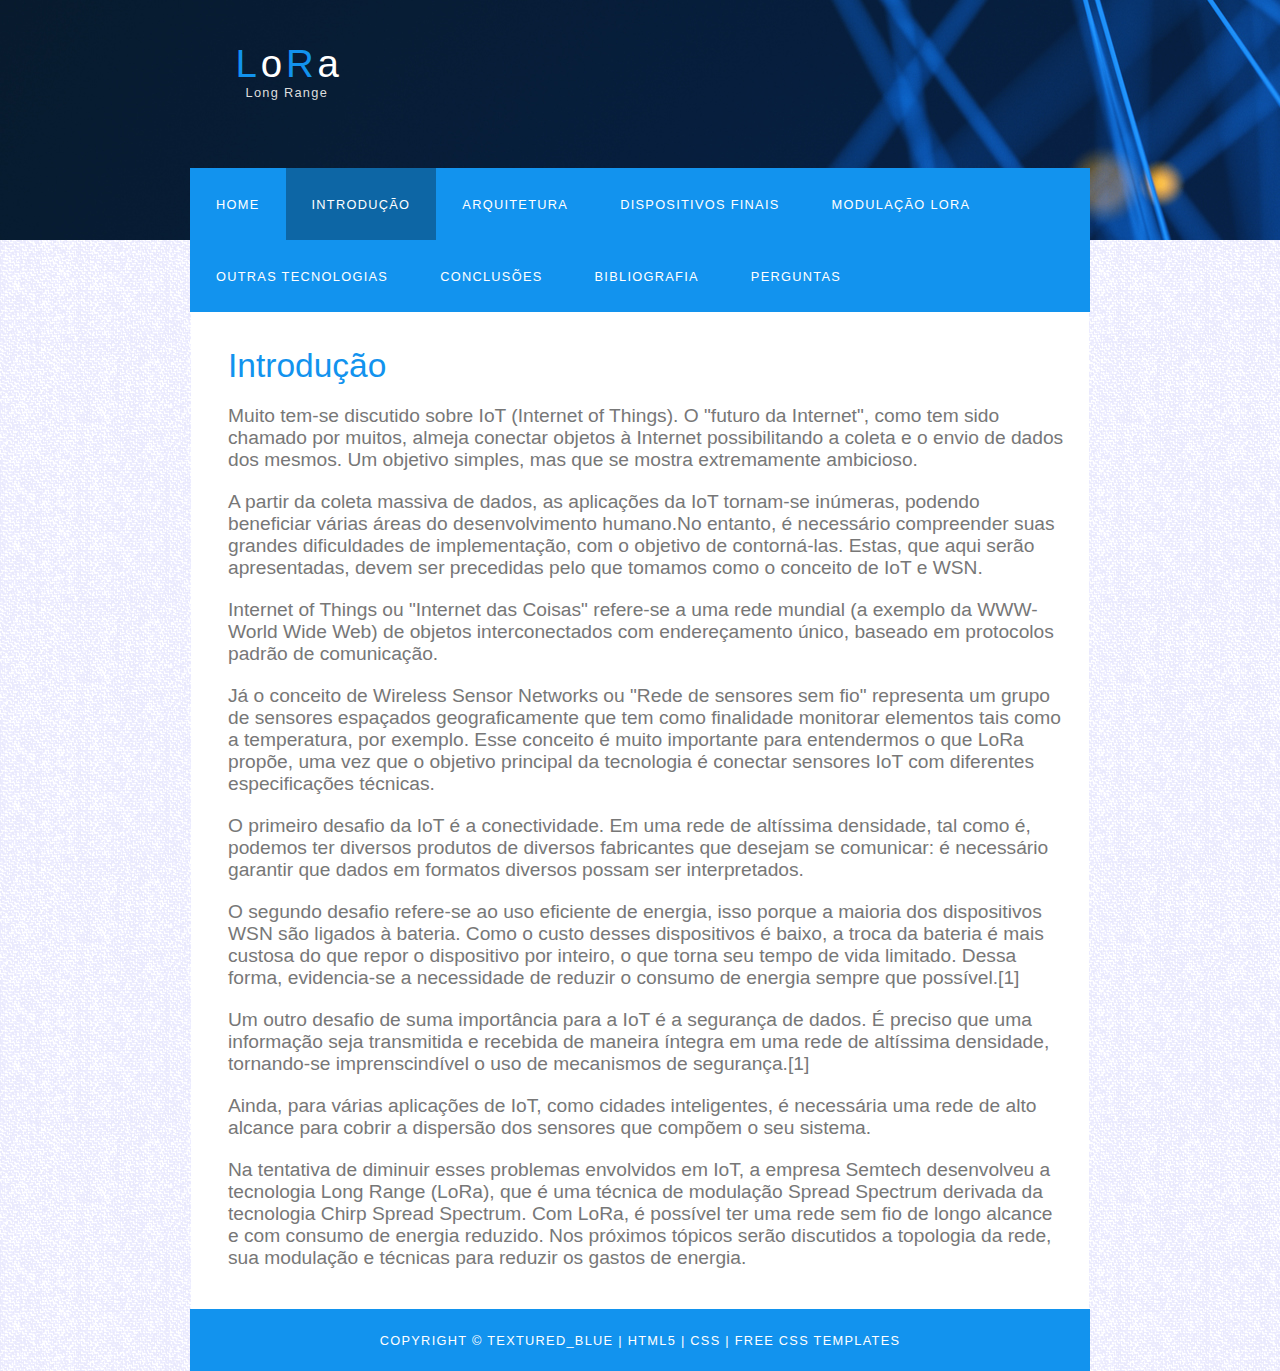
<file: introducao.html>
<!DOCTYPE HTML>
<html>

<head>
  <title>LoRa - Redes de Computadores I</title>
  <meta name="description" content="website description" />
  <meta charset="UTF-8"/>
  <meta name="keywords" content="website keywords, website keywords" />
  <meta http-equiv="content-type" content="text/html; charset=windows-1252" />
  <link rel="stylesheet" type="text/css" href="style/style.css" title="style" />
</head>

<body>
  <div id="main">
    <div id="header">
      <div id="logo">
        <div id="logo_text">
          <h1><a href="index.html"><span class="logo_colour">L</span>o<span class="logo_colour">R</span>a</a></h1>
        </div>
        <div id="logoPadding">
        <h2>Long Range</h2>
        </div>
      </div>
      <div id="menubar">
        <ul id="menu">
          <!-- put class="selected" in the li tag for the selected page - to highlight which page you're on -->
          <li><a href="index.html">Home</a></li>
          <li class="selected"><a href="introducao.html">Introdução</a></li>
          <li><a href="arquitetura.html">Arquitetura</a></li>
          <li><a href="dispositivos.html">Dispositivos Finais</a></li>
          <li><a href="modulacao.html">Modulação LoRa</a></li>
          <li><a href="outras_tecno.html">Outras Tecnologias</a></li>
          <li><a href="conclusoes.html">Conclusões</a></li>
          <li><a href="bibliografia.html">Bibliografia</a></li>
          <li><a href="perguntas.html">Perguntas</a></li>

        </ul>
      </div>
    </div>
    <div id="site_content">

      <div id="content">
        <!-- insert the page content here -->
        <h2>Introdução</h2>
        <p>Muito tem-se discutido sobre IoT (Internet of Things). O "futuro da Internet", como tem sido chamado por muitos, almeja conectar objetos à Internet possibilitando a coleta e o envio de dados dos mesmos. Um objetivo simples, mas que se mostra extremamente ambicioso.
</p>
        <p>A partir da coleta massiva de dados, as aplicações da IoT tornam-se inúmeras, podendo beneficiar várias áreas do desenvolvimento humano.No entanto, é necessário compreender suas grandes dificuldades de implementação, com o objetivo de contorná-las. Estas, que aqui serão apresentadas, devem ser precedidas pelo que tomamos como o conceito de IoT e WSN.</p>
        <p>Internet of Things ou "Internet das Coisas" refere-se a uma rede mundial (a exemplo da WWW- World Wide Web) de objetos interconectados com endereçamento único, baseado em protocolos padrão de comunicação.</p>
        <p>Já o conceito de Wireless Sensor Networks ou "Rede de sensores sem fio" representa um grupo de sensores espaçados geograficamente que tem como finalidade  monitorar elementos tais como a temperatura, por exemplo. Esse conceito é muito importante para entendermos o que LoRa propõe, uma vez que o objetivo principal da tecnologia é conectar sensores IoT com diferentes especificações técnicas.</p>
        <p>O primeiro desafio da IoT é a conectividade. Em uma rede de altíssima densidade, tal como é, podemos ter diversos produtos de diversos fabricantes que desejam se comunicar: é necessário garantir que dados em formatos diversos possam ser interpretados.</p>
        <p>O segundo desafio refere-se ao uso eficiente de energia, isso porque a maioria dos dispositivos WSN são ligados à bateria. Como o custo desses dispositivos é baixo, a troca da bateria é mais custosa do que repor o dispositivo por inteiro, o que torna seu tempo de vida limitado. Dessa forma, evidencia-se a necessidade de reduzir o consumo de energia sempre que possível.[1]</p>
        <p>Um outro desafio de suma importância para a IoT é a segurança de dados. É preciso que uma informação seja transmitida e recebida de maneira íntegra em uma rede de altíssima densidade, tornando-se imprenscindível o uso de mecanismos de segurança.[1]</p>
        <p>Ainda, para várias aplicações de IoT, como cidades inteligentes, é necessária uma rede de alto alcance para cobrir a dispersão dos sensores que compõem o seu sistema.</p>
        <p>Na tentativa de diminuir esses problemas envolvidos em IoT, a empresa Semtech desenvolveu a tecnologia Long Range (LoRa), que é uma técnica de modulação Spread Spectrum derivada da tecnologia Chirp Spread Spectrum. Com LoRa, é possível ter uma rede sem fio de longo alcance e com consumo de energia reduzido. Nos próximos tópicos serão discutidos a topologia da rede, sua modulação e técnicas para reduzir os gastos de energia.</p>



      </div>
    </div>
    <div id="footer">
      Copyright &copy; textured_blue | <a href="http://validator.w3.org/check?uri=referer">HTML5</a> | <a href="http://jigsaw.w3.org/css-validator/check/referer">CSS</a> | <a href="http://www.html5webtemplates.co.uk">Free CSS Templates</a>
    </div>
  </div>
</body>
</html>
</file>
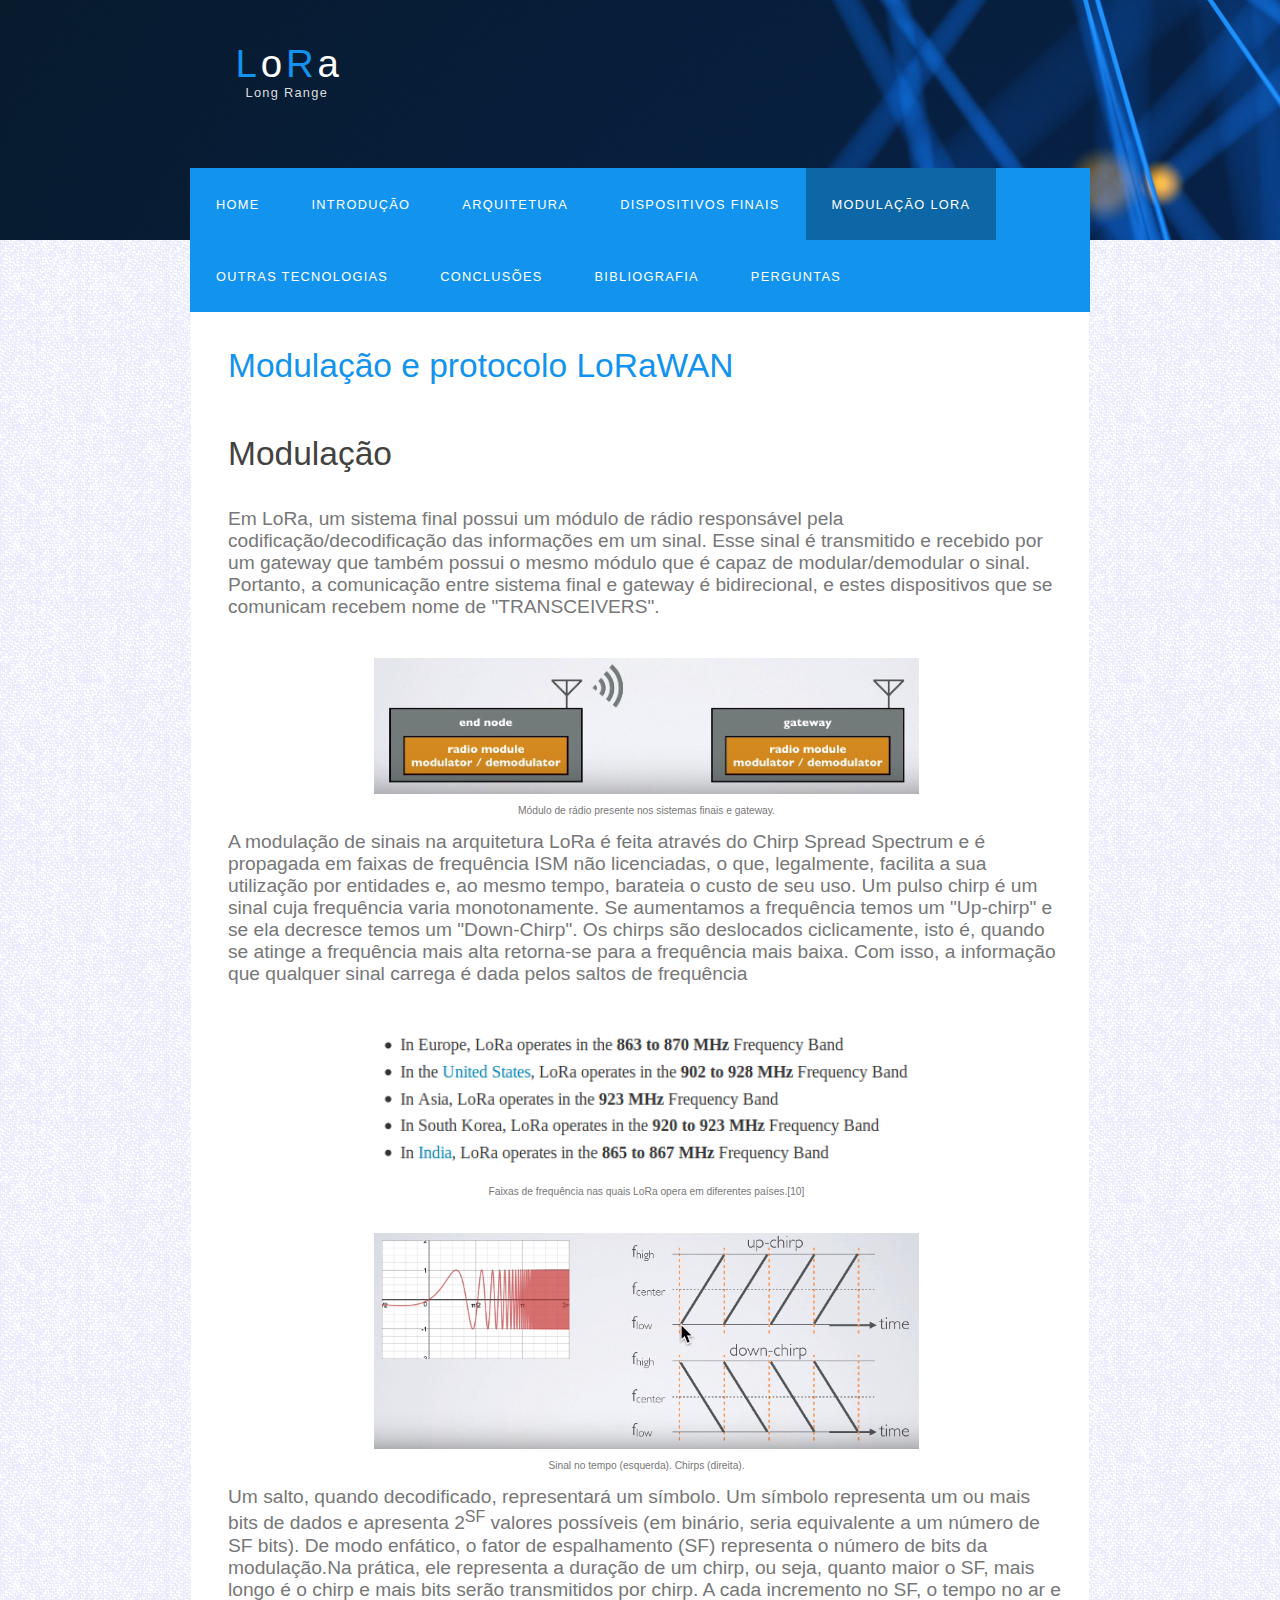
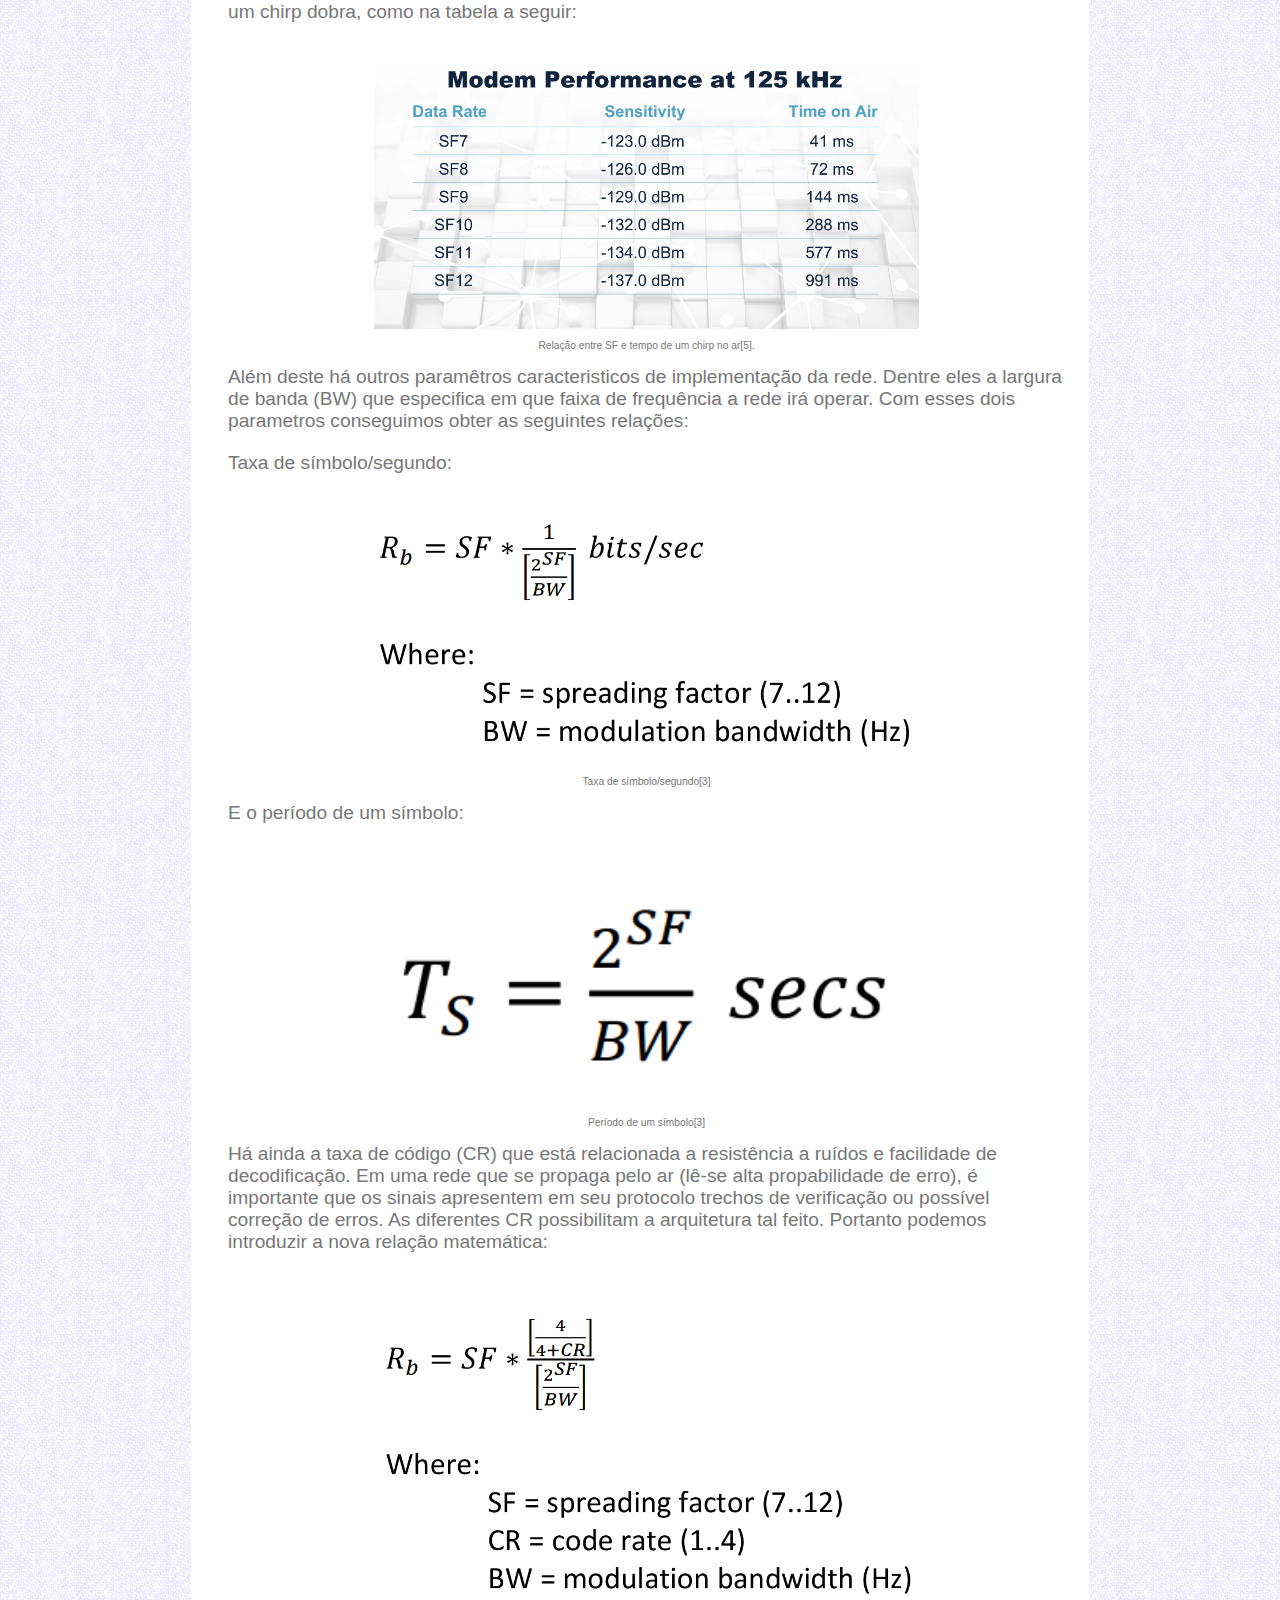
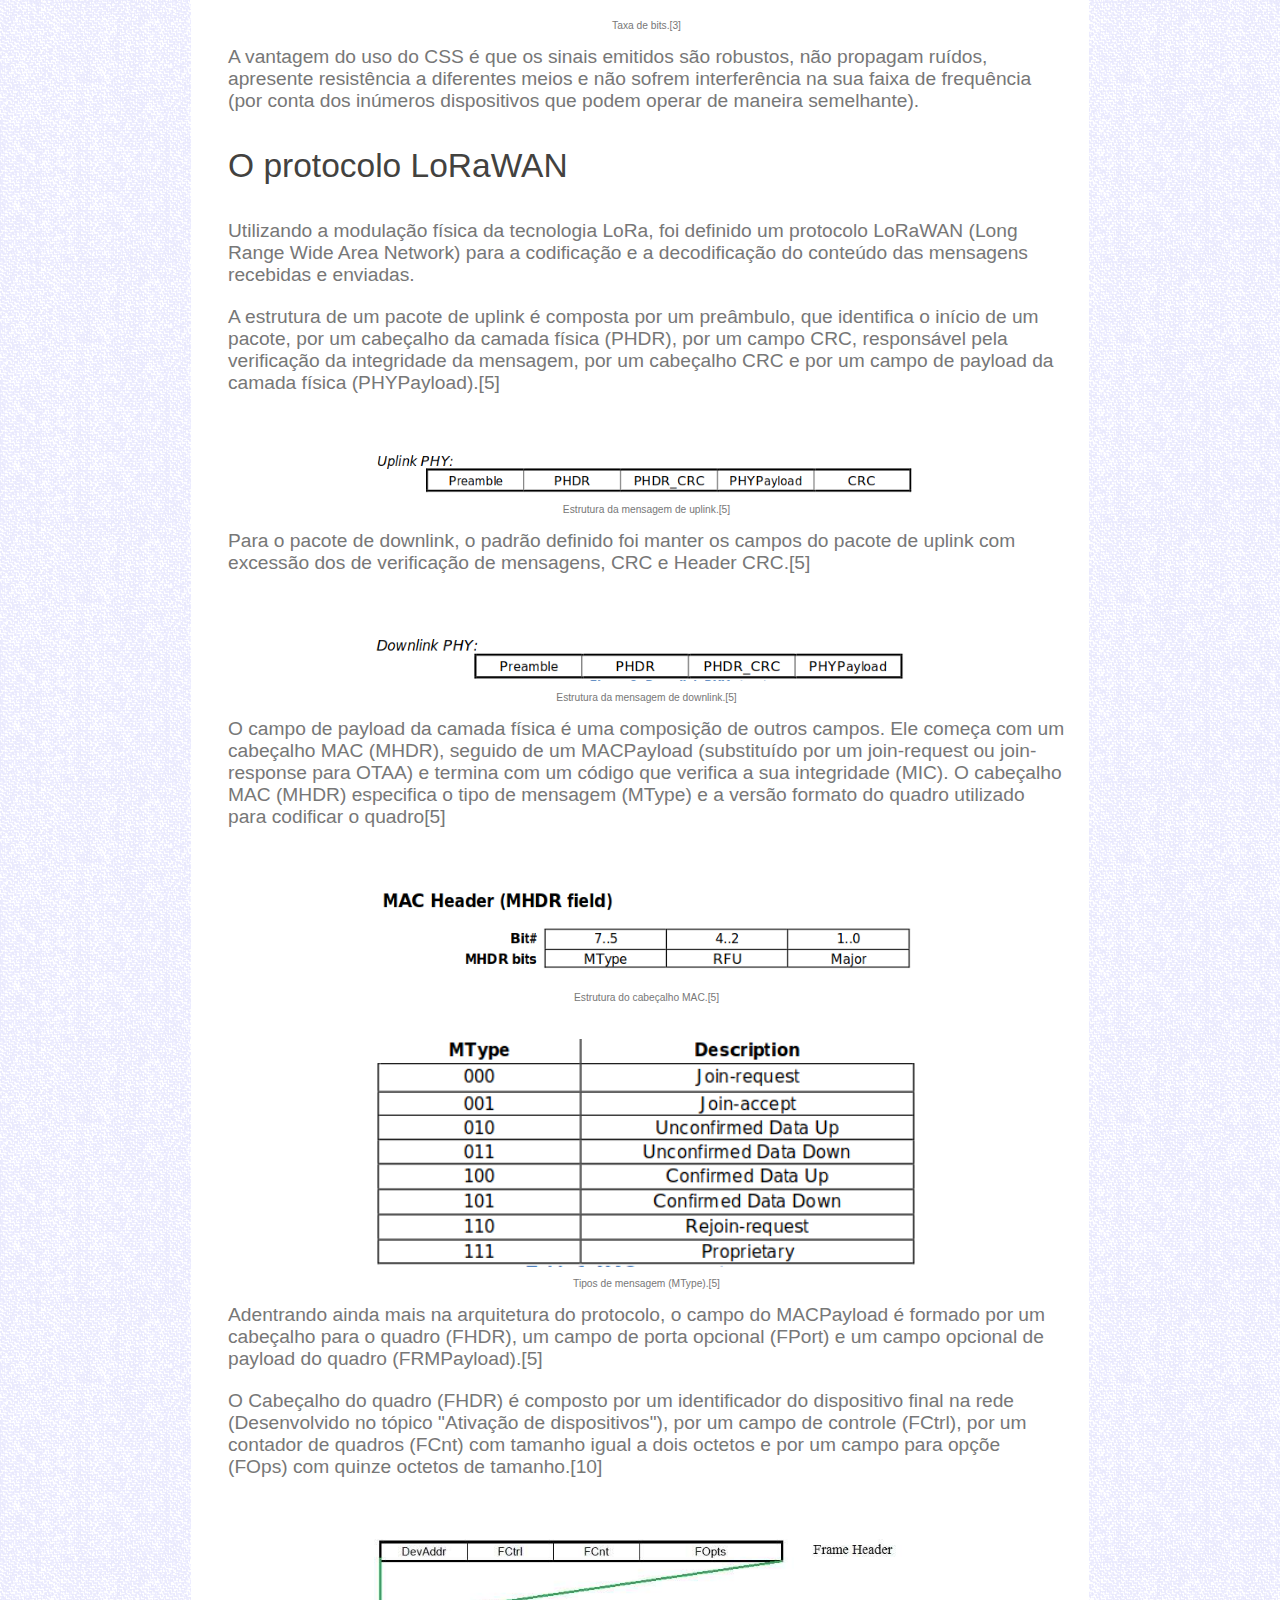
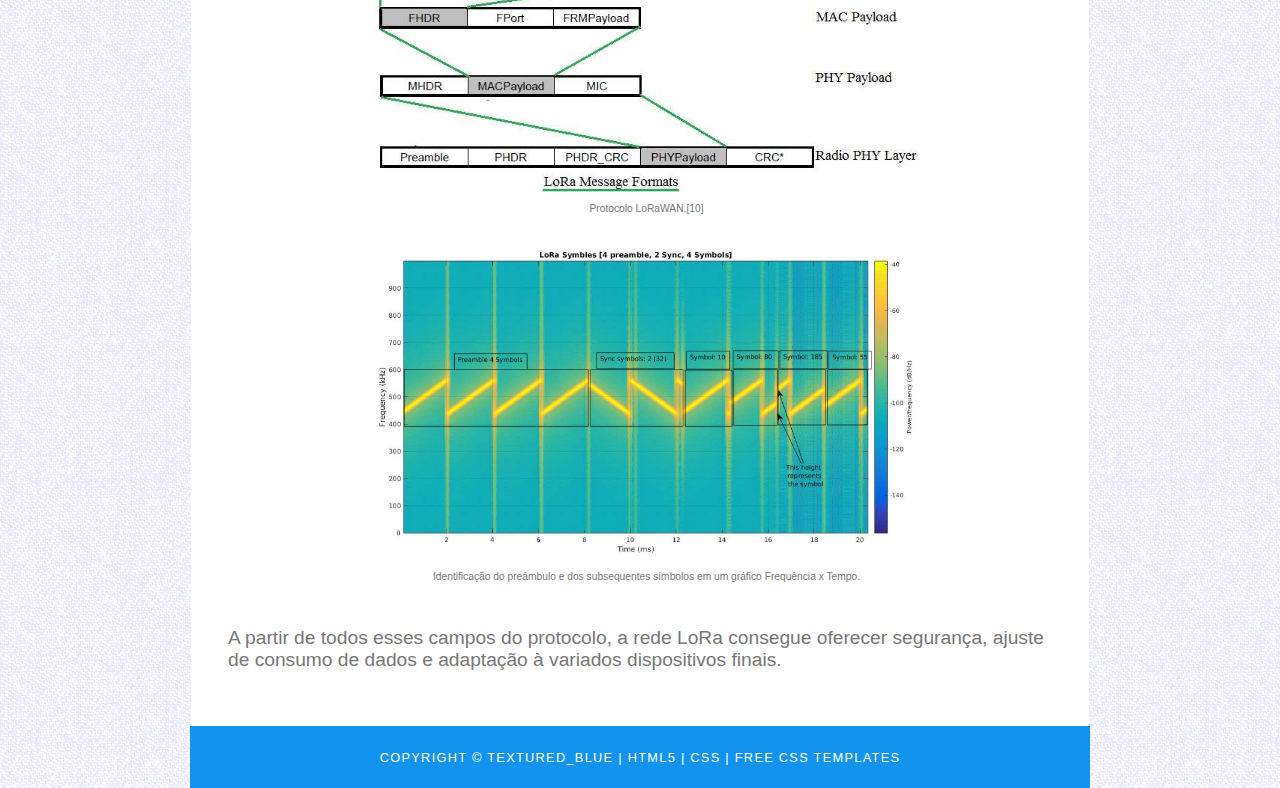
<file: modulacao.html>
<!DOCTYPE HTML>
<html>

<head>
  <title>LoRa - Redes de Computadores I</title>
  <meta name="description" content="website description" />
  <meta charset="UTF-8"/>
  <meta name="keywords" content="website keywords, website keywords" />
  <meta http-equiv="content-type" content="text/html; charset=windows-1252" />
  <link rel="stylesheet" type="text/css" href="style/style.css" title="style" />
</head>

<body>
  <div id="main">
    <div id="header">
      <div id="logo">
        <div id="logo_text">
          <!-- class="logo_colour", allows you to change the colour of the text -->
          <h1><a href="index.html"><span class="logo_colour">L</span>o<span class="logo_colour">R</span>a</a></h1>
        </div>
        <div id="logoPadding">
        <h2>Long Range</h2>
        </div>
      </div>
      <div id="menubar">
        <ul id="menu">
          <!-- put class="selected" in the li tag for the selected page - to highlight which page you're on -->
          <li><a href="index.html">Home</a></li>
          <li><a href="introducao.html">Introdução</a></li>
          <li><a href="arquitetura.html">Arquitetura</a></li>
          <li><a href="dispositivos.html">Dispositivos Finais</a></li>
          <li class="selected"><a href="modulacao.html">Modulação LoRa</a></li>
          <li><a href="outras_tecno.html">Outras Tecnologias</a></li>
          <li><a href="conclusoes.html">Conclusões</a></li>
          <li><a href="bibliografia.html">Bibliografia</a></li>
          <li><a href="perguntas.html">Perguntas</a></li>

        </ul>
      </div>
    </div>
    <div id="site_content">

      <div id="content">
        <!-- insert the page content here -->
        <h2>Modulação e protocolo LoRaWAN</h2>
        <br>
        <h1>Modulação</h1>
        <br>
        <p>Em LoRa, um sistema final possui um módulo de rádio responsável pela codificação/decodificação das informações em um sinal. Esse sinal é transmitido e recebido por um gateway que também possui o mesmo módulo que é capaz de modular/demodular o sinal. Portanto, a comunicação entre sistema final e gateway é bidirecional, e estes dispositivos que se comunicam recebem nome de "TRANSCEIVERS".</p>

        <div class="imageCaption"><img src="imgs/radioModulo.png" class="imagePadding"><br>Módulo de rádio presente nos sistemas finais e gateway.</div>

        <br>

        <p>A modulação de sinais na arquitetura LoRa é feita através do Chirp Spread Spectrum e é propagada em faixas de frequência ISM não licenciadas, o que, legalmente, facilita a sua utilização por entidades e, ao mesmo tempo, barateia o custo de seu uso. Um pulso chirp é um sinal cuja frequência varia monotonamente. Se aumentamos a frequência temos um "Up-chirp" e se ela decresce temos um "Down-Chirp". Os chirps são deslocados ciclicamente, isto é, quando se atinge a frequência mais alta retorna-se para a frequência mais baixa. Com isso, a informação que qualquer sinal carrega é dada pelos saltos de frequência</p>

        <div class="imageCaption"><img src="imgs/loraBands.png" class="imagePadding"><br>Faixas de frequência nas quais LoRa opera em diferentes países.[10]</div>
        <br>
        <div class="imageCaption"><img src="imgs/upDownChirps.png" class="imagePadding"><br>Sinal no tempo (esquerda). Chirps (direita).</div>

        <br>

        <p>Um salto, quando decodificado, representará um símbolo. Um símbolo representa um ou mais bits de dados e apresenta 2<sup>SF</sup> valores possíveis (em binário, seria equivalente a um número de SF bits). De modo enfático, o fator de espalhamento (SF) representa o número de bits da modulação.Na prática, ele representa a duração de um chirp, ou seja, quanto maior o SF, mais longo é o chirp e mais bits serão transmitidos por chirp. A cada incremento no SF, o tempo no ar e um chirp dobra, como na tabela a seguir:</p>

        <div class="imageCaption"><img src="imgs/SFxTOA.jpeg" class="imagePadding"><br>Relação entre SF e tempo de um chirp no ar[5].</div>

        <br>

        <p> Além deste há outros paramêtros caracteristicos de implementação da rede. Dentre eles a largura de banda (BW) que especifica em que faixa de frequência a rede irá operar. Com esses dois parametros conseguimos obter as seguintes relações:</p>

        <p>Taxa de símbolo/segundo:</p>

        <div class="imageCaption"><img src="imgs/rBits.png" class="imagePadding"><br>Taxa de símbolo/segundo[3]</div>

        <br>

        <p>E o período de um símbolo:</p>

        <div class="imageCaption"><img src="imgs/symbolPeriod.png" class="imagePadding"><br>Período de um símbolo[3]</div>

        <br>

        <p>Há ainda a taxa de código (CR) que está relacionada a resistência a ruídos e facilidade de decodificação. Em uma rede que se propaga pelo ar (lê-se alta propabilidade de erro), é importante que os sinais apresentem em seu protocolo trechos de verificação ou possível correção de erros. As diferentes CR possibilitam a arquitetura tal feito. Portanto podemos introduzir a nova relação matemática:</p>

        <div class="imageCaption"><img src="imgs/rbNova.png" class="imagePadding"><br>Taxa de bits.[3]</div>

        <br>

        <p>A vantagem do uso do CSS é que os sinais emitidos são robustos, não propagam ruídos, apresente resistência a diferentes meios e não sofrem interferência na sua faixa de frequência (por conta dos inúmeros dispositivos que podem operar de maneira semelhante). </p>

        <h1>O protocolo LoRaWAN</h1>
        <br>
        <p>Utilizando a modulação física da tecnologia LoRa, foi definido um protocolo LoRaWAN (Long Range Wide Area Network) para a codificação e a decodificação do conteúdo das mensagens recebidas e enviadas.</p>
        <p>A estrutura de um pacote de uplink é composta por um preâmbulo, que identifica o início de um pacote, por um cabeçalho da camada física (PHDR), por um campo CRC, responsável pela verificação da integridade da mensagem, por um cabeçalho CRC e por um campo de payload da camada física (PHYPayload).[5]</p>
        <br>
        <div class="imageCaption"><img src="imgs/uplink_PHY.png" class="imagePadding"><br>Estrutura da mensagem de uplink.[5]</div>
        <br>
        <p>Para o pacote de downlink, o padrão definido foi manter os campos do pacote de uplink com excessão dos de verificação de mensagens, CRC e Header CRC.[5]</p>
        <br>
        <div class="imageCaption"><img src="imgs/downloadPHY.png" class="imagePadding"><br>Estrutura da mensagem de downlink.[5]</div>
        <br>
        <p>O campo de payload da camada física é uma composição de outros campos. Ele começa com um cabeçalho MAC (MHDR), seguido de um MACPayload (substituído por um join-request ou join-response para OTAA) e termina com um código que verifica a sua integridade (MIC). O cabeçalho MAC (MHDR) especifica o tipo de mensagem (MType) e a versão formato do quadro utilizado para codificar o quadro[5]</p>
        <br>
        <div class="imageCaption"><img src="imgs/MACHeader.png" class="imagePadding"><br>Estrutura do cabeçalho MAC.[5]</div>
        <br>
        <div class="imageCaption"><img src="imgs/loraMessageTypes.png" class="imagePadding"><br>Tipos de mensagem (MType).[5]</div>
        <br>
        <p>Adentrando ainda mais na arquitetura do protocolo, o campo do MACPayload é formado por um cabeçalho para o quadro  (FHDR), um campo de porta opcional (FPort) e um campo opcional de payload do quadro (FRMPayload).[5]</p>
        <p>O Cabeçalho do quadro (FHDR) é composto por um identificador do dispositivo final na rede (Desenvolvido no tópico "Ativação de dispositivos"), por um campo de controle (FCtrl), por um contador de quadros (FCnt) com tamanho igual a dois octetos e por um campo para opçõe (FOps) com quinze octetos de tamanho.[10]</p>
        <br>
        <div class="imageCaption"><img src="imgs/protocoloLoRaWAN.jpg" class="imagePadding"><br>Protocolo LoRaWAN.[10]</div>
        <br>
        <div class="imageCaption"><img src="imgs/modulationWProtocol.png" class="imagePadding"><br>Identificação do preâmbulo e dos subsequentes símbolos em um gráfico Frequência x Tempo.</div>
        <br><br><br>
        <p>A partir de todos esses campos do protocolo, a rede LoRa consegue oferecer segurança, ajuste de consumo de dados e adaptação à variados dispositivos finais. </p>
        <br>
      </div>
    </div>
    <div id="footer">
      Copyright &copy; textured_blue | <a href="http://validator.w3.org/check?uri=referer">HTML5</a> | <a href="http://jigsaw.w3.org/css-validator/check/referer">CSS</a> | <a href="http://www.html5webtemplates.co.uk">Free CSS Templates</a>
    </div>
  </div>
</body>
</html>
</file>
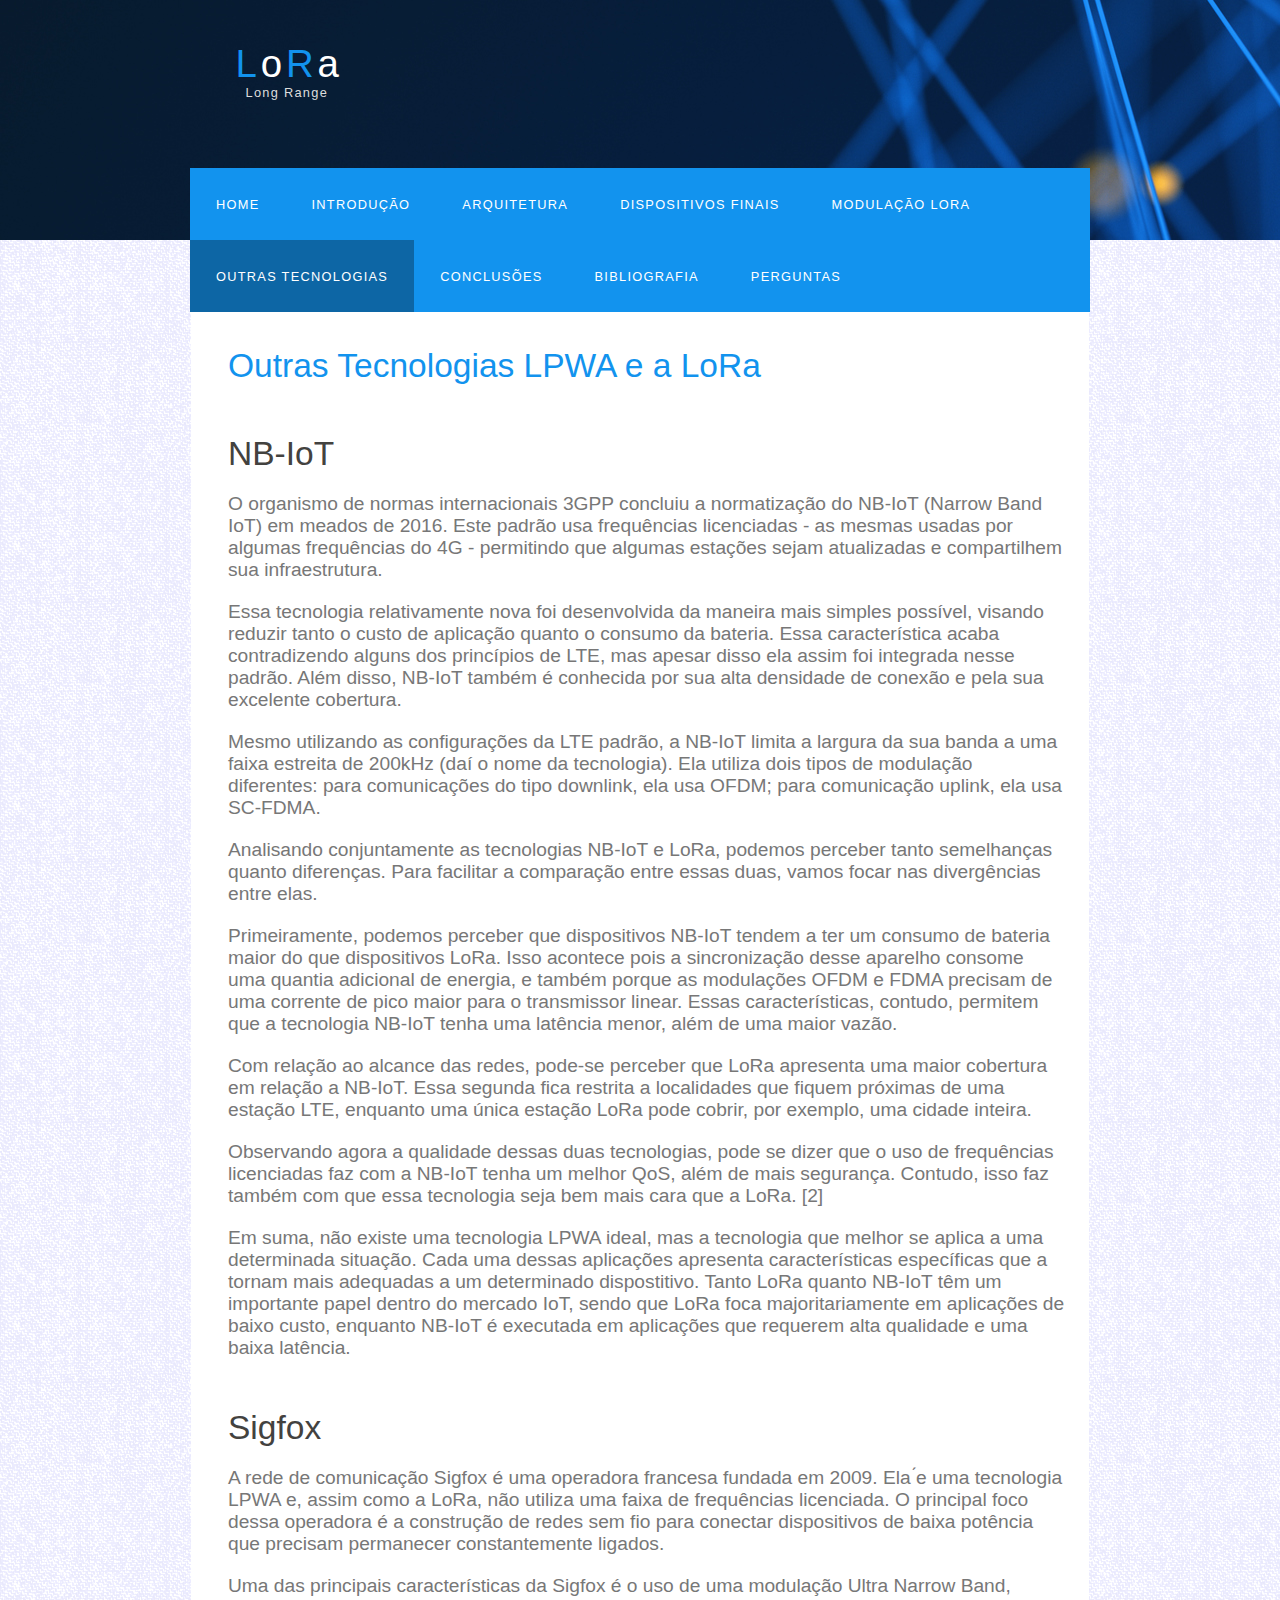
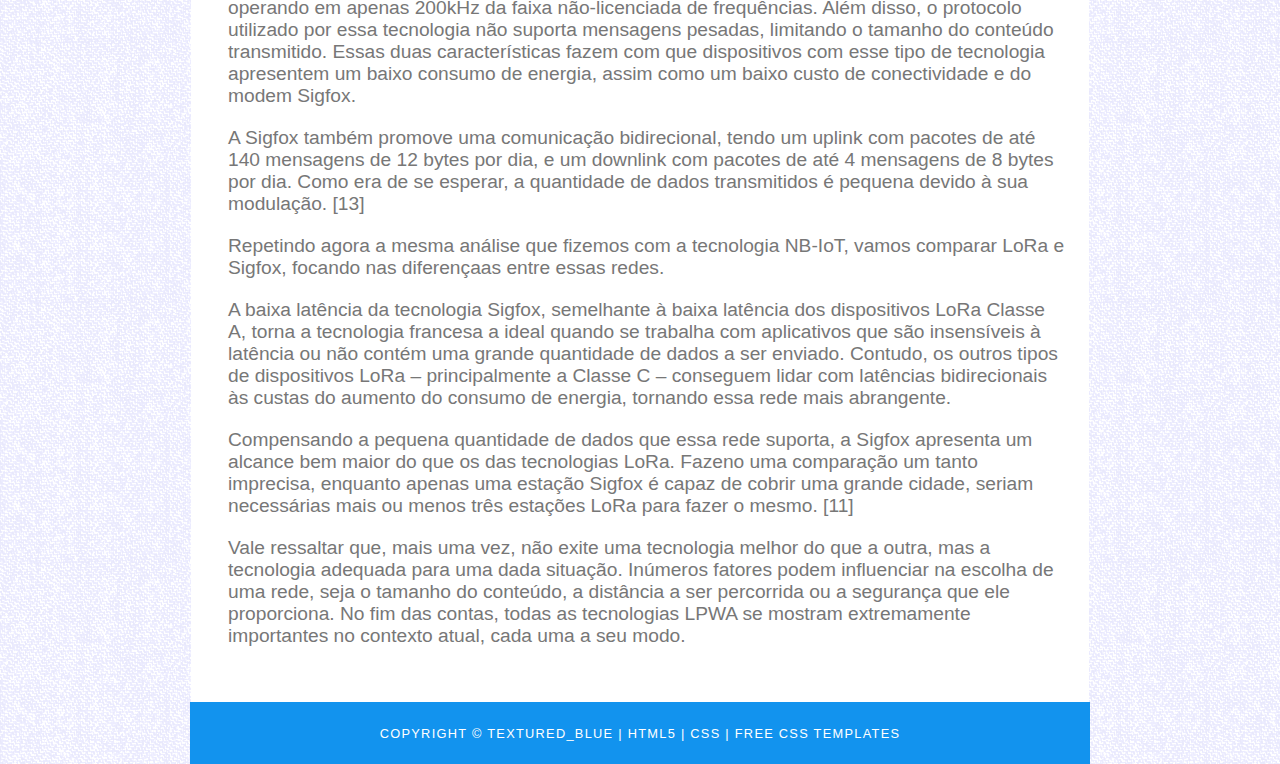
<file: outras_tecno.html>
<!DOCTYPE HTML>
<html>

<head>
  <title>LoRa - Redes de Computadores I</title>
  <meta name="description" content="website description" />
  <meta charset="UTF-8"/>
  <meta name="keywords" content="website keywords, website keywords" />
  <meta http-equiv="content-type" content="text/html; charset=windows-1252" />
  <link rel="stylesheet" type="text/css" href="style/style.css" title="style" />
</head>

<body>
  <div id="main">
    <div id="header">
      <div id="logo">
        <div id="logo_text">
          <h1><a href="index.html"><span class="logo_colour">L</span>o<span class="logo_colour">R</span>a</a></h1>
        </div>
        <div id="logoPadding">
        <h2>Long Range</h2>
        </div>
      </div>
      <div id="menubar">
        <ul id="menu">
          <!-- put class="selected" in the li tag for the selected page - to highlight which page you're on -->
          <li><a href="index.html">Home</a></li>
          <li><a href="introducao.html">Introdução</a></li>
          <li><a href="arquitetura.html">Arquitetura</a></li>
          <li><a href="dispositivos.html">Dispositivos Finais</a></li>
          <li><a href="modulacao.html">Modulação LoRa</a></li>
          <li class="selected"><a href="outras_tecno.html">Outras Tecnologias</a></li>
          <li><a href="conclusoes.html">Conclusões</a></li>
          <li><a href="bibliografia.html">Bibliografia</a></li>
          <li><a href="perguntas.html">Perguntas</a></li>

        </ul>
      </div>
    </div>
    <div id="site_content">

      <div id="content">
        <!-- insert the page content here -->
        <h2>Outras Tecnologias LPWA e a LoRa</h2>
        <br>
        <h1>NB-IoT</h1>
        <p>O  organismo  de  normas  internacionais  3GPP  concluiu  a  normatização  do  NB-IoT  (Narrow Band IoT) em meados de 2016.  Este padrão usa frequências licenciadas - as mesmas usadas por algumas frequências do 4G - permitindo que algumas estações sejam atualizadas e compartilhem sua infraestrutura.</p>
        <p>Essa tecnologia relativamente nova foi desenvolvida da maneira mais simples possível, visando reduzir tanto o custo de aplicação quanto o consumo da bateria.  Essa característica acaba contradizendo alguns dos princípios de LTE, mas apesar disso ela assim foi integrada nesse padrão. Além disso, NB-IoT também é conhecida por sua alta densidade de conexão e pela sua excelente cobertura.</p>
        <p>Mesmo utilizando as configurações da LTE padrão, a NB-IoT limita a largura da sua banda a uma faixa estreita de 200kHz (daí o nome da tecnologia).  Ela utiliza dois tipos de modulação
diferentes:  para comunicações do tipo downlink, ela usa OFDM; para comunicação uplink, ela usa
SC-FDMA.</p>
        <p>Analisando  conjuntamente  as  tecnologias  NB-IoT  e  LoRa,  podemos  perceber  tanto  semelhanças  quanto  diferenças.   Para  facilitar  a  comparação  entre  essas  duas,  vamos  focar  nas  divergências entre elas.</p>
        <p>Primeiramente,  podemos  perceber  que  dispositivos  NB-IoT  tendem  a  ter  um  consumo  de bateria maior do que dispositivos LoRa.  Isso acontece pois a sincronização desse aparelho consome uma quantia adicional de energia, e também porque as modulações OFDM e FDMA precisam de uma corrente de pico maior para o transmissor linear.  Essas características, contudo, permitem que a tecnologia NB-IoT tenha uma latência menor, além de uma maior vazão.</p>
        <p>Com relação ao alcance das redes, pode-se perceber que LoRa apresenta uma maior cobertura em relação a NB-IoT. Essa segunda fica restrita a localidades que fiquem próximas de uma estação LTE, enquanto uma única estação LoRa pode cobrir, por exemplo, uma cidade inteira.</p>
        <p>Observando agora a qualidade dessas duas tecnologias, pode se dizer que o uso de frequências licenciadas  faz  com  a  NB-IoT  tenha  um  melhor  QoS, além de mais segurança.  Contudo,  isso  faz  também  com  que  essa tecnologia seja bem mais cara que a LoRa. [2]</p>
        <p>Em suma, não existe uma tecnologia LPWA ideal, mas a tecnologia que melhor se aplica a
uma determinada situação.  Cada uma dessas aplicações apresenta características específicas que a
tornam mais adequadas a um determinado dispostitivo.  Tanto LoRa quanto NB-IoT têm um importante papel dentro do mercado IoT, sendo que LoRa foca majoritariamente em aplicações de baixo custo, enquanto NB-IoT é executada em aplicações que requerem alta qualidade e uma baixa latência.</p>
        <br>
        <h1>Sigfox</h1>
        <p>A rede de comunicação Sigfox é uma operadora francesa fundada em 2009.  Ela  ́e uma tecnologia LPWA e, assim como a LoRa, não utiliza uma faixa de frequências licenciada.  O principal
foco dessa operadora é a construção de redes sem fio para conectar dispositivos de baixa potência que precisam permanecer constantemente ligados.</p>
        <p>Uma das principais características da Sigfox é o uso de uma modulação Ultra Narrow Band,
operando  em  apenas  200kHz  da  faixa  não-licenciada  de  frequências.   Além  disso,  o  protocolo utilizado por essa tecnologia não suporta mensagens pesadas, limitando o tamanho do conteúdo transmitido.   Essas  duas  características  fazem  com  que  dispositivos  com  esse  tipo  de  tecnologia apresentem  um  baixo  consumo  de  energia,  assim  como  um  baixo  custo  de  conectividade  e  do modem Sigfox.</p>
        <p>A Sigfox também promove uma comunicação bidirecional, tendo um uplink com pacotes de até 140 mensagens de 12 bytes por dia, e um downlink com pacotes de até 4 mensagens de 8 bytes por dia.  Como era de se esperar, a quantidade de dados transmitidos é pequena devido à sua modulação. [13]</p>
        <p>Repetindo  agora  a  mesma  análise  que  fizemos  com  a  tecnologia  NB-IoT,  vamos  comparar LoRa e Sigfox, focando nas diferençaas entre essas redes.</p>
        <p>A baixa latência da tecnologia Sigfox, semelhante à baixa latência dos dispositivos LoRa Classe A, torna a tecnologia francesa a ideal quando se trabalha com aplicativos que são insensíveis à latência ou não contém uma grande quantidade de dados a ser enviado.  Contudo, os outros tipos de dispositivos LoRa – principalmente a Classe C – conseguem lidar com latências bidirecionais às custas do aumento do consumo de energia, tornando essa rede mais abrangente.</p>
        <p>Compensando a pequena quantidade de dados que essa rede suporta, a Sigfox apresenta um
alcance bem maior do que os das tecnologias LoRa.  Fazeno uma comparação um tanto imprecisa,
enquanto apenas uma estação Sigfox é capaz de cobrir uma grande cidade, seriam necessárias mais
ou menos três estações LoRa para fazer o mesmo. [11]</p>
        <p>Vale  ressaltar  que,  mais  uma  vez,  não  exite  uma  tecnologia  melhor  do  que  a  outra,  mas  a tecnologia  adequada  para  uma  dada  situação.   Inúmeros  fatores  podem  influenciar  na  escolha de  uma  rede,  seja  o  tamanho  do  conteúdo,  a  distância  a  ser  percorrida  ou  a  segurança  que  ele proporciona. No fim das contas, todas as tecnologias LPWA se mostram extremamente importantes no contexto atual, cada uma a seu modo.</p>
        <br>
      </div>
    </div>
    <div id="footer">
      Copyright &copy; textured_blue | <a href="http://validator.w3.org/check?uri=referer">HTML5</a> | <a href="http://jigsaw.w3.org/css-validator/check/referer">CSS</a> | <a href="http://www.html5webtemplates.co.uk">Free CSS Templates</a>
    </div>
  </div>
</body>
</html>
</file>
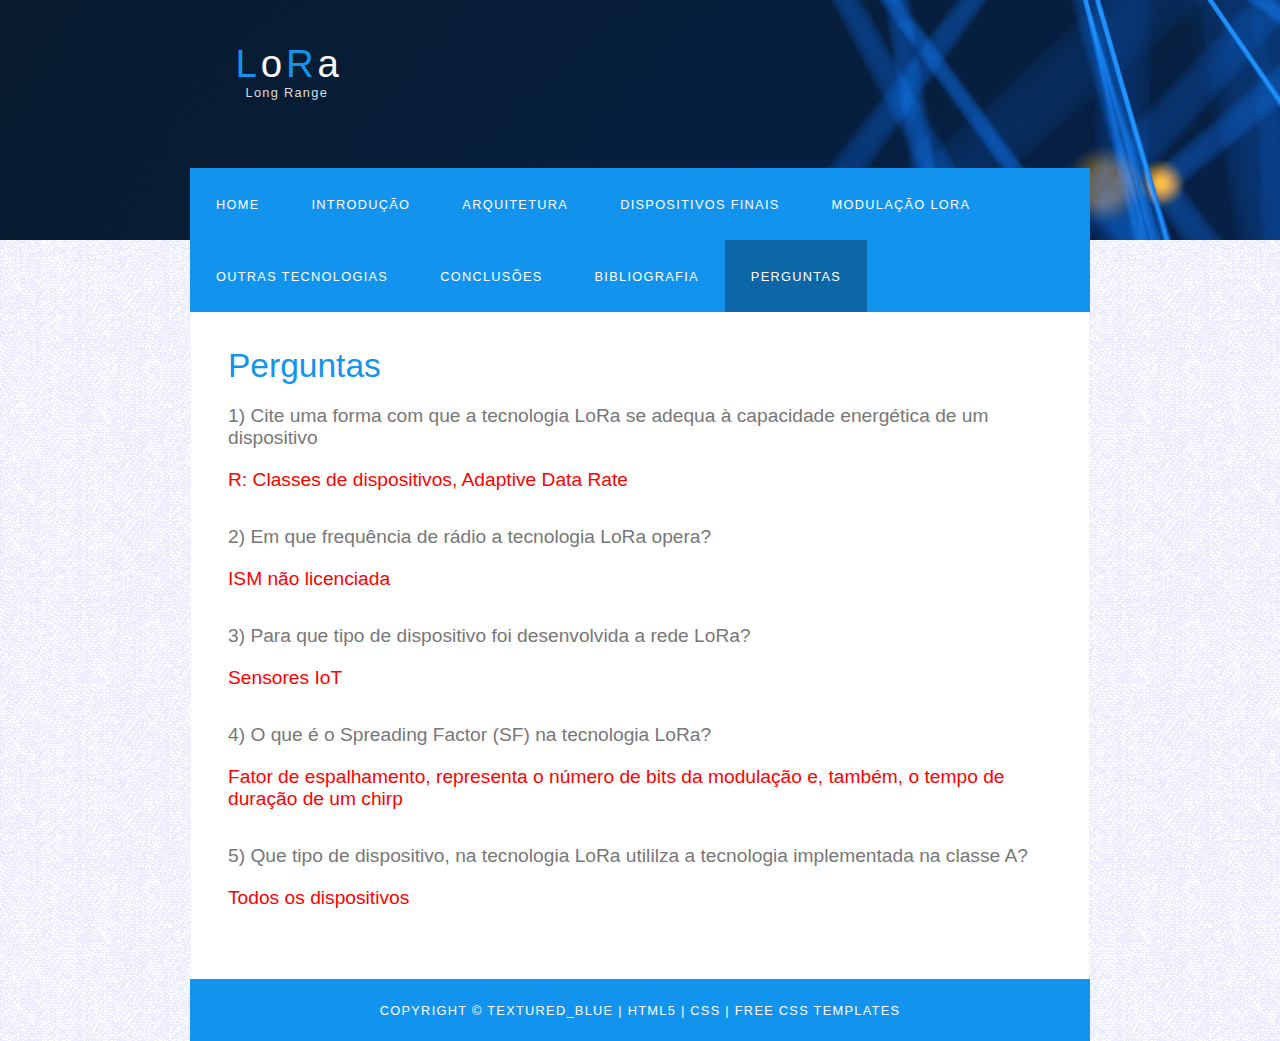
<file: perguntas.html>
<!DOCTYPE HTML>
<html>

<head>
  <title>LoRa - Redes de Computadores I</title>
  <meta name="description" content="website description" />
  <meta charset="UTF-8"/>
  <meta name="keywords" content="website keywords, website keywords" />
  <meta http-equiv="content-type" content="text/html; charset=windows-1252" />
  <link rel="stylesheet" type="text/css" href="style/style.css" title="style" />
</head>

<body>
  <div id="main">
    <div id="header">
      <div id="logo">
        <div id="logo_text">
          <h1><a href="index.html"><span class="logo_colour">L</span>o<span class="logo_colour">R</span>a</a></h1>
        </div>
        <div id="logoPadding">
        <h2>Long Range</h2>
        </div>
      </div>
      <div id="menubar">
        <ul id="menu">
          <!-- put class="selected" in the li tag for the selected page - to highlight which page you're on -->
          <li><a href="index.html">Home</a></li>
          <li><a href="introducao.html">Introdução</a></li>
          <li><a href="arquitetura.html">Arquitetura</a></li>
          <li><a href="dispositivos.html">Dispositivos Finais</a></li>
          <li><a href="modulacao.html">Modulação LoRa</a></li>
          <li><a href="outras_tecno.html">Outras Tecnologias</a></li>
          <li><a href="conclusoes.html">Conclusões</a></li>
          <li><a href="bibliografia.html">Bibliografia</a></li>
          <li class="selected"><a href="perguntas.html">Perguntas</a></li>

        </ul>
      </div>
    </div>
    <div id="site_content">
      <div id="content">
        <!-- insert the page content here -->
        <h2>Perguntas</h2>
        <p>1) Cite uma forma com que a tecnologia LoRa se adequa à capacidade energética de um dispositivo</p>
        <p class="resposta">R: Classes de dispositivos, Adaptive Data Rate</p>
        <br>
        <p>2) Em que frequência de rádio a tecnologia LoRa opera?</p>
        <p class="resposta">ISM não licenciada</p>
        <br>
        <p>3) Para que tipo de dispositivo foi desenvolvida a rede LoRa?</p>
        <p class="resposta">Sensores IoT</p>
        <br>
        <p>4) O que é o Spreading Factor (SF) na tecnologia LoRa?</p>
        <p class="resposta">Fator de espalhamento, representa o número de bits da modulação e, também, o tempo de duração de um chirp</p>
        <br>
        <p>5) Que tipo de dispositivo, na tecnologia LoRa utililza a tecnologia implementada na classe A?</p>
        <p class="resposta">Todos os dispositivos</p>
        <br>
        <br>
      </div>
    </div>
    <div id="footer">
      Copyright &copy; textured_blue | <a href="http://validator.w3.org/check?uri=referer">HTML5</a> | <a href="http://jigsaw.w3.org/css-validator/check/referer">CSS</a> | <a href="http://www.html5webtemplates.co.uk">Free CSS Templates</a>
    </div>
  </div>
</body>
</html>
</file>
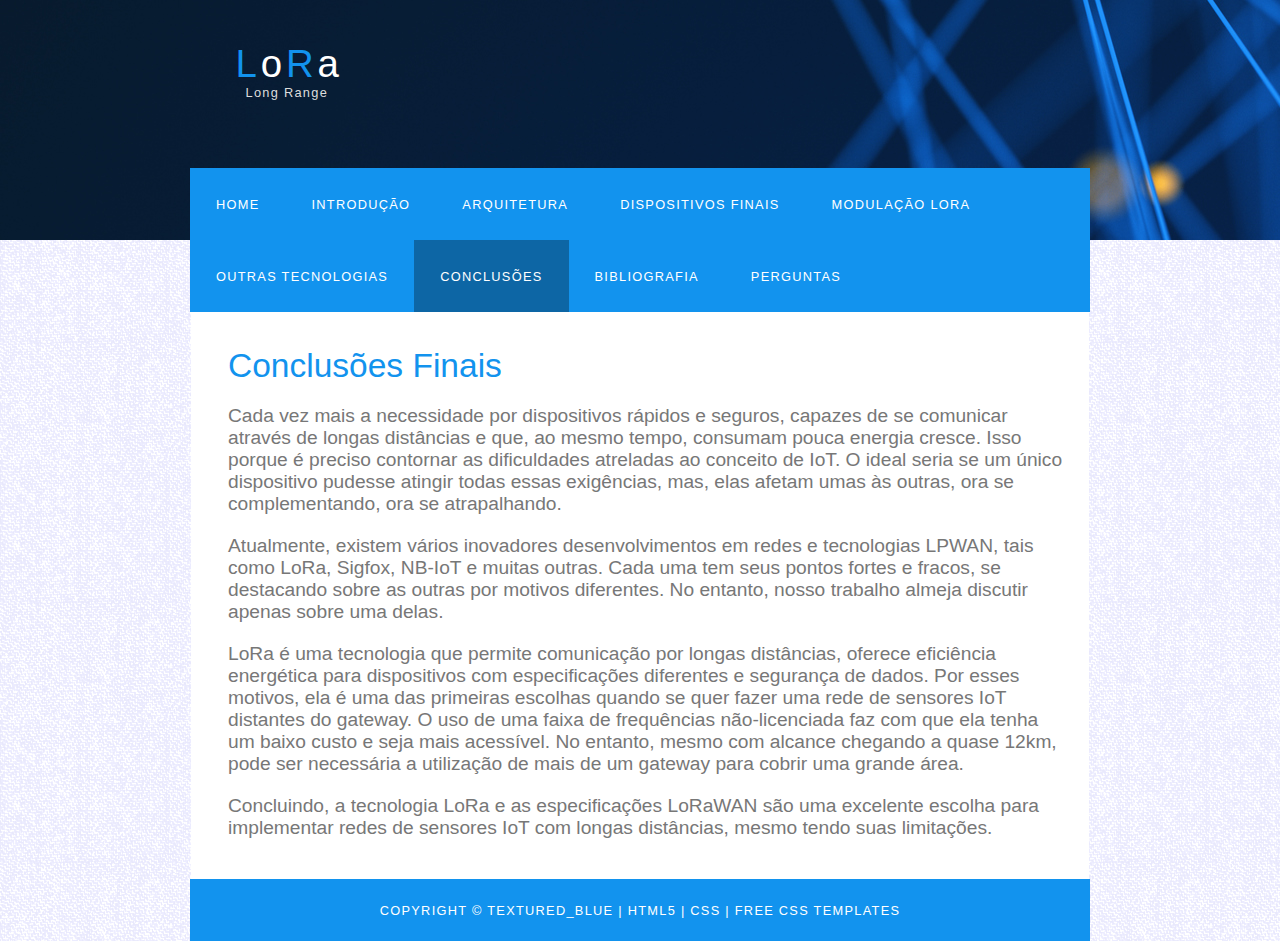
<file: loraRedes1/conclusoes.html>
<!DOCTYPE HTML>
<html>

<head>
  <title>LoRa - Redes de Computadores I</title>
  <meta name="description" content="website description" />
  <meta charset="UTF-8"/>
  <meta name="keywords" content="website keywords, website keywords" />
  <meta http-equiv="content-type" content="text/html; charset=windows-1252" />
  <link rel="stylesheet" type="text/css" href="style/style.css" title="style" />
</head>

<body>
  <div id="main">
    <div id="header">
      <div id="logo">
        <div id="logo_text">
          <h1><a href="index.html"><span class="logo_colour">L</span>o<span class="logo_colour">R</span>a</a></h1>
        </div>
        <div id="logoPadding">
        <h2>Long Range</h2>
        </div>
      </div>
      <div id="menubar">
        <ul id="menu">
          <!-- put class="selected" in the li tag for the selected page - to highlight which page you're on -->
          <li><a href="index.html">Home</a></li>
          <li><a href="introducao.html">Introdução</a></li>
          <li><a href="arquitetura.html">Arquitetura</a></li>
          <li><a href="dispositivos.html">Dispositivos Finais</a></li>
          <li><a href="modulacao.html">Modulação LoRa</a></li>
          <li><a href="outras_tecno.html">Outras Tecnologias</a></li>
          <li class="selected"><a href="conclusoes.html">Conclusões</a></li>
          <li><a href="bibliografia.html">Bibliografia</a></li>
          <li><a href="perguntas.html">Perguntas</a></li>

        </ul>
      </div>
    </div>
    <div id="site_content">
      <div id="content">
        <!-- insert the page content here -->
        <h2>Conclusões Finais</h2>
        <p>Cada vez mais a necessidade por dispositivos rápidos e seguros, capazes de se comunicar através de  longas  distâncias  e que,  ao  mesmo  tempo,  consumam  pouca  energia cresce. Isso porque é preciso contornar as dificuldades atreladas ao conceito de IoT. O  ideal  seria  se  um  único dispositivo pudesse atingir todas essas exigências, mas, elas afetam umas às outras, ora se complementando, ora se atrapalhando.</p>
        <p>Atualmente, existem vários inovadores desenvolvimentos em redes e tecnologias LPWAN, tais como LoRa, Sigfox, NB-IoT e muitas outras. Cada uma tem seus pontos fortes e fracos, se destacando sobre as outras por motivos diferentes. No entanto, nosso trabalho almeja discutir apenas sobre uma delas.</p>
        <p>LoRa é uma tecnologia que permite comunicação por longas distâncias, oferece eficiência energética para dispositivos com especificações diferentes e segurança de dados. Por esses motivos, ela é uma das primeiras escolhas quando se quer fazer uma rede de sensores IoT distantes do gateway. O uso de uma faixa de frequências não-licenciada faz com que ela tenha um baixo custo e seja mais acessível. No entanto, mesmo com alcance chegando a quase 12km, pode ser necessária a utilização de mais de um gateway para cobrir uma grande área.</p>
        <p>Concluindo, a tecnologia LoRa e as especificações LoRaWAN são uma excelente escolha para implementar redes de sensores IoT com longas distâncias, mesmo tendo suas limitações.</p> 
      </div>
    </div>
    <div id="footer">
      Copyright &copy; textured_blue | <a href="http://validator.w3.org/check?uri=referer">HTML5</a> | <a href="http://jigsaw.w3.org/css-validator/check/referer">CSS</a> | <a href="http://www.html5webtemplates.co.uk">Free CSS Templates</a>
    </div>
  </div>
</body>
</html>
</file>
<file: style/style.css>
html
{ height: 100%;}

*
{ margin: 0;
  padding: 0;}

body
{ font: normal .80em 'trebuchet ms', arial, sans-serif;
  background: #F0EFE2 url(background.png) repeat;
  color: #777;}

p
{ padding: 0 0 20px 0;
  line-height: 1.7em;
  font: normal 150% 'trebuchet ms', arial, sans-serif;}



img
{ border: 0;}

h1, h2, h3, h4, h5, h6
{ font: normal 262% 'century gothic', arial, sans-serif;
  color: #43423F;
  margin: 0 0 15px 0;
  padding: 15px 0 5px 0;}

h2
{ font: normal 262% 'century gothic', arial, sans-serif;
  color: #1293EE;}

h4, h5, h6
{ margin: 0;
  padding: 0 0 5px 0;
  font: normal 180% arial, sans-serif;
  color: #1293EE;}

h5, h6
{ font: italic 142% arial, sans-serif;
  padding: 0 0 15px 0;
  color: #000;}

h6
{ color: #362C20;}

a, a:hover
{ outline: none;
  text-decoration: underline;
  color: #FD5BFF;}

a:hover
{ text-decoration: none;}

.left
{ float: left;
  width: auto;
  margin-right: 10px;}

.right
{ float: right;
  width: auto;
  margin-left: 10px;}

.center
{ display: block;
  text-align: center;
  margin: 20px auto;}

blockquote
{ margin: 20px 0;
  padding: 10px 20px 0 20px;
  border: 1px solid #E5E5DB;
  background: #FFF;}

ul
{ margin: 2px 0 22px 17px;}

ul li
{ list-style-type: circle;
  margin: 0 0 6px 0;
  padding: 0 0 4px 5px;
}

.ulist{
  font: normal 150% 'trebuchet ms', arial, sans-serif;
}

ol
{ margin: 8px 0 22px 20px;}

ol li
{ margin: 0 0 11px 0;}

#main, #logo, #menubar, #site_content, #footer
{ margin-left: auto;
  margin-right: auto;}

#header
{ background: #1D1D1D url("fundo.jpg") repeat;
  height: 240px;}

#logo
{ width: 825px;
  position: relative;
  height: 168px;}

#logo #logo_text
{ position: absolute;
  top: 20px;
  left: 0px;}
#logoPadding
{
  position: absolute;
    top: 20px;
    left: 5px;
}

#logo h1, #logo h2
{ font: normal 300% 'century gothic', arial, sans-serif;
  border-bottom: 0;
  text-transform: none;
  margin: 0 0px 0 8px;
}

#logoPadding h2
{
  font: normal 300% 'century gothic', arial, sans-serif;
    border-bottom: 0;
    text-transform: none;
}

#logo_text h1, #logo_text h1 a, #logo_text h1 a:hover
{ padding: 22px 0px 0px 0px;
  color: #FFF;
  letter-spacing: 0.1em;
  text-decoration: none;}

#logoPadding h2
{color: #FFF;
letter-spacing: 0.1em;
text-decoration: none;
}

#logo_text h1 a .logo_colour
{ color: #1293EE;}

#logo_text h2
{ font-size: 100%;
  padding: 4px 0 0 0;
  color: #DDD;}

#logoPadding h2
{
  font-size: 100%;
    padding: 65px 0px 0 5px;
    color: #DDD;
}

#menubar
{ width: 900px;
  height: 144px;
  padding: 0;
  background: #1293EE;}

ul#menu, ul#menu li
{ float: left;
  margin: 0;
  padding: 0;}

ul#menu li
{ list-style: none;}

ul#menu li a
{ letter-spacing: 0.1em;
  font: normal 100% arial, sans-serif;
  display: block;
  float: left;
  height: 37px;
  padding: 29px 26px 6px 26px;
  text-align: center;
  color: #FFF;
  text-transform: uppercase;
  text-decoration: none;
  background: transparent;}

ul#menu li a:hover, ul#menu li.selected a, ul#menu li.selected a:hover
{ color: #FFF;
  background: #0D66A5;}

#site_content
{ width: 837px;
  overflow: hidden;
  margin: 0 auto 0 auto;
  padding: 20px 24px 20px 37px;
  background: #FFF;}

.sidebar
{ float: right;
  width: 190px;
  padding: 0 15px 20px 15px;}

.sidebar ul
{ width: 178px;
  padding: 4px 0 0 0;
  margin: 4px 0 30px 0;}

.sidebar li
{ list-style: none;
  padding: 0 0 7px 0; }

.sidebar li a, .sidebar li a:hover
{ padding: 0 0 0 40px;
  display: block;
  background: transparent url(link.png) no-repeat left center;}

.sidebar li a.selected
{ color: #444;
  text-decoration: none;}

#content
{ text-align: left;
  width: 595*1.5px;
  padding: 0;}

#content ul
{ margin: 2px 0 22px 0px;}

#content ul li
{ list-style-type: none;
  background: url(bullet.png) no-repeat;
  margin: 0 0 6px 0;
  padding: 0 0 4px 25px;
  line-height: 1.5em;}

#footer
{ width: 900px;
  font: normal 100% 'lucida sans unicode', arial, sans-serif;
  height: 33px;
  padding: 24px 0 5px 0;
  text-align: center;
  background: #1293EE;
  color: #FFF;
  text-transform: uppercase;
  letter-spacing: 0.1em;}

#footer a
{ color: #FFF;
  text-decoration: none;}

#footer a:hover
{ color: #FFF;
  text-decoration: underline;}

.search
{ color: #5D5D5D;
  border: 1px solid #BBB;
  width: 134px;
  padding: 4px;
  font: 100% arial, sans-serif;}

#colours
{ height: 0px;
  text-align: right;
  padding: 66px 16px 0px 300px;}

.form_settings
{ margin: 15px 0 0 0;}

.form_settings p
{ padding: 0 0 4px 0;}

.form_settings span
{ float: left;
  width: 200px;
  text-align: left;}

.form_settings input, .form_settings textarea
{ padding: 5px;
  width: 299px;
  font: 100% arial;
  border: 1px solid #E5E5DB;
  background: #FFF;
  color: #47433F;}

.form_settings .submit
{ font: 100% arial;
  border: 1px solid;
  width: 99px;
  margin: 0 0 0 212px;
  height: 33px;
  padding: 2px 0 3px 0;
  cursor: pointer;
  background: #1293EE;
  color: #FFF;}

.form_settings textarea, .form_settings select
{ font: 100% arial;
  width: 299px;}

.form_settings select
{ width: 310px;}

.form_settings .checkbox
{ margin: 4px 0;
  padding: 0;
  width: 14px;
  border: 0;
  background: none;}

.separator
{ width: 100%;
  height: 0;
  border-top: 1px solid #D9D5CF;
  border-bottom: 1px solid #FFF;
  margin: 0 0 20px 0;}

.imageCaption {
    font-size: 80%;
    text-align: center;
}

.imagePadding {
  display: block;
  margin-left: auto;
  margin-right: auto;
  width: 65%;
  height: 65%;
    padding-top: 2em;
}

.maior{
  font-size: 45px;

}

.logoPadding{
  padding: 20px;
}

.resposta{

color: red;

}

table
{ margin: 10px 0 30px 0;}

table tr th, table tr td
{ background: #3B3B3B;
  color: #FFF;
  padding: 7px 4px;
  text-align: left;}

table tr td
{ background: #F0EFE2;
  color: #47433F;
  border-top: 1px solid #FFF;}
</file>
<file: loraRedes1/style/style.css>
html
{ height: 100%;}

*
{ margin: 0;
  padding: 0;}

body
{ font: normal .80em 'trebuchet ms', arial, sans-serif;
  background: #F0EFE2 url(background.png) repeat;
  color: #777;}

p
{ padding: 0 0 20px 0;
  line-height: 1.7em;
  font: normal 150% 'trebuchet ms', arial, sans-serif;}



img
{ border: 0;}

h1, h2, h3, h4, h5, h6
{ font: normal 262% 'century gothic', arial, sans-serif;
  color: #43423F;
  margin: 0 0 15px 0;
  padding: 15px 0 5px 0;}

h2
{ font: normal 262% 'century gothic', arial, sans-serif;
  color: #1293EE;}

h4, h5, h6
{ margin: 0;
  padding: 0 0 5px 0;
  font: normal 180% arial, sans-serif;
  color: #1293EE;}

h5, h6
{ font: italic 142% arial, sans-serif;
  padding: 0 0 15px 0;
  color: #000;}

h6
{ color: #362C20;}

a, a:hover
{ outline: none;
  text-decoration: underline;
  color: #FD5BFF;}

a:hover
{ text-decoration: none;}

.left
{ float: left;
  width: auto;
  margin-right: 10px;}

.right
{ float: right;
  width: auto;
  margin-left: 10px;}

.center
{ display: block;
  text-align: center;
  margin: 20px auto;}

blockquote
{ margin: 20px 0;
  padding: 10px 20px 0 20px;
  border: 1px solid #E5E5DB;
  background: #FFF;}

ul
{ margin: 2px 0 22px 17px;}

ul li
{ list-style-type: circle;
  margin: 0 0 6px 0;
  padding: 0 0 4px 5px;
}

.ulist{
  font: normal 150% 'trebuchet ms', arial, sans-serif;
}

ol
{ margin: 8px 0 22px 20px;}

ol li
{ margin: 0 0 11px 0;}

#main, #logo, #menubar, #site_content, #footer
{ margin-left: auto;
  margin-right: auto;}

#header
{ background: #1D1D1D url("fundo.jpg") repeat;
  height: 240px;}

#logo
{ width: 825px;
  position: relative;
  height: 168px;}

#logo #logo_text
{ position: absolute;
  top: 20px;
  left: 0px;}
#logoPadding
{
  position: absolute;
    top: 20px;
    left: 5px;
}

#logo h1, #logo h2
{ font: normal 300% 'century gothic', arial, sans-serif;
  border-bottom: 0;
  text-transform: none;
  margin: 0 0px 0 8px;
}

#logoPadding h2
{
  font: normal 300% 'century gothic', arial, sans-serif;
    border-bottom: 0;
    text-transform: none;
}

#logo_text h1, #logo_text h1 a, #logo_text h1 a:hover
{ padding: 22px 0px 0px 0px;
  color: #FFF;
  letter-spacing: 0.1em;
  text-decoration: none;}

#logoPadding h2
{color: #FFF;
letter-spacing: 0.1em;
text-decoration: none;
}

#logo_text h1 a .logo_colour
{ color: #1293EE;}

#logo_text h2
{ font-size: 100%;
  padding: 4px 0 0 0;
  color: #DDD;}

#logoPadding h2
{
  font-size: 100%;
    padding: 65px 0px 0 5px;
    color: #DDD;
}

#menubar
{ width: 900px;
  height: 144px;
  padding: 0;
  background: #1293EE;}

ul#menu, ul#menu li
{ float: left;
  margin: 0;
  padding: 0;}

ul#menu li
{ list-style: none;}

ul#menu li a
{ letter-spacing: 0.1em;
  font: normal 100% arial, sans-serif;
  display: block;
  float: left;
  height: 37px;
  padding: 29px 26px 6px 26px;
  text-align: center;
  color: #FFF;
  text-transform: uppercase;
  text-decoration: none;
  background: transparent;}

ul#menu li a:hover, ul#menu li.selected a, ul#menu li.selected a:hover
{ color: #FFF;
  background: #0D66A5;}

#site_content
{ width: 837px;
  overflow: hidden;
  margin: 0 auto 0 auto;
  padding: 20px 24px 20px 37px;
  background: #FFF;}

.sidebar
{ float: right;
  width: 190px;
  padding: 0 15px 20px 15px;}

.sidebar ul
{ width: 178px;
  padding: 4px 0 0 0;
  margin: 4px 0 30px 0;}

.sidebar li
{ list-style: none;
  padding: 0 0 7px 0; }

.sidebar li a, .sidebar li a:hover
{ padding: 0 0 0 40px;
  display: block;
  background: transparent url(link.png) no-repeat left center;}

.sidebar li a.selected
{ color: #444;
  text-decoration: none;}

#content
{ text-align: left;
  width: 595*1.5px;
  padding: 0;}

#content ul
{ margin: 2px 0 22px 0px;}

#content ul li
{ list-style-type: none;
  background: url(bullet.png) no-repeat;
  margin: 0 0 6px 0;
  padding: 0 0 4px 25px;
  line-height: 1.5em;}

#footer
{ width: 900px;
  font: normal 100% 'lucida sans unicode', arial, sans-serif;
  height: 33px;
  padding: 24px 0 5px 0;
  text-align: center;
  background: #1293EE;
  color: #FFF;
  text-transform: uppercase;
  letter-spacing: 0.1em;}

#footer a
{ color: #FFF;
  text-decoration: none;}

#footer a:hover
{ color: #FFF;
  text-decoration: underline;}

.search
{ color: #5D5D5D;
  border: 1px solid #BBB;
  width: 134px;
  padding: 4px;
  font: 100% arial, sans-serif;}

#colours
{ height: 0px;
  text-align: right;
  padding: 66px 16px 0px 300px;}

.form_settings
{ margin: 15px 0 0 0;}

.form_settings p
{ padding: 0 0 4px 0;}

.form_settings span
{ float: left;
  width: 200px;
  text-align: left;}

.form_settings input, .form_settings textarea
{ padding: 5px;
  width: 299px;
  font: 100% arial;
  border: 1px solid #E5E5DB;
  background: #FFF;
  color: #47433F;}

.form_settings .submit
{ font: 100% arial;
  border: 1px solid;
  width: 99px;
  margin: 0 0 0 212px;
  height: 33px;
  padding: 2px 0 3px 0;
  cursor: pointer;
  background: #1293EE;
  color: #FFF;}

.form_settings textarea, .form_settings select
{ font: 100% arial;
  width: 299px;}

.form_settings select
{ width: 310px;}

.form_settings .checkbox
{ margin: 4px 0;
  padding: 0;
  width: 14px;
  border: 0;
  background: none;}

.separator
{ width: 100%;
  height: 0;
  border-top: 1px solid #D9D5CF;
  border-bottom: 1px solid #FFF;
  margin: 0 0 20px 0;}

.imageCaption {
    font-size: 80%;
    text-align: center;
}

.imagePadding {
  display: block;
  margin-left: auto;
  margin-right: auto;
  width: 65%;
  height: 65%;
    padding-top: 2em;
}

.maior{
  font-size: 45px;

}

.logoPadding{
  padding: 20px;
}

.resposta{

color: red;

}

table
{ margin: 10px 0 30px 0;}

table tr th, table tr td
{ background: #3B3B3B;
  color: #FFF;
  padding: 7px 4px;
  text-align: left;}

table tr td
{ background: #F0EFE2;
  color: #47433F;
  border-top: 1px solid #FFF;}
</file>
